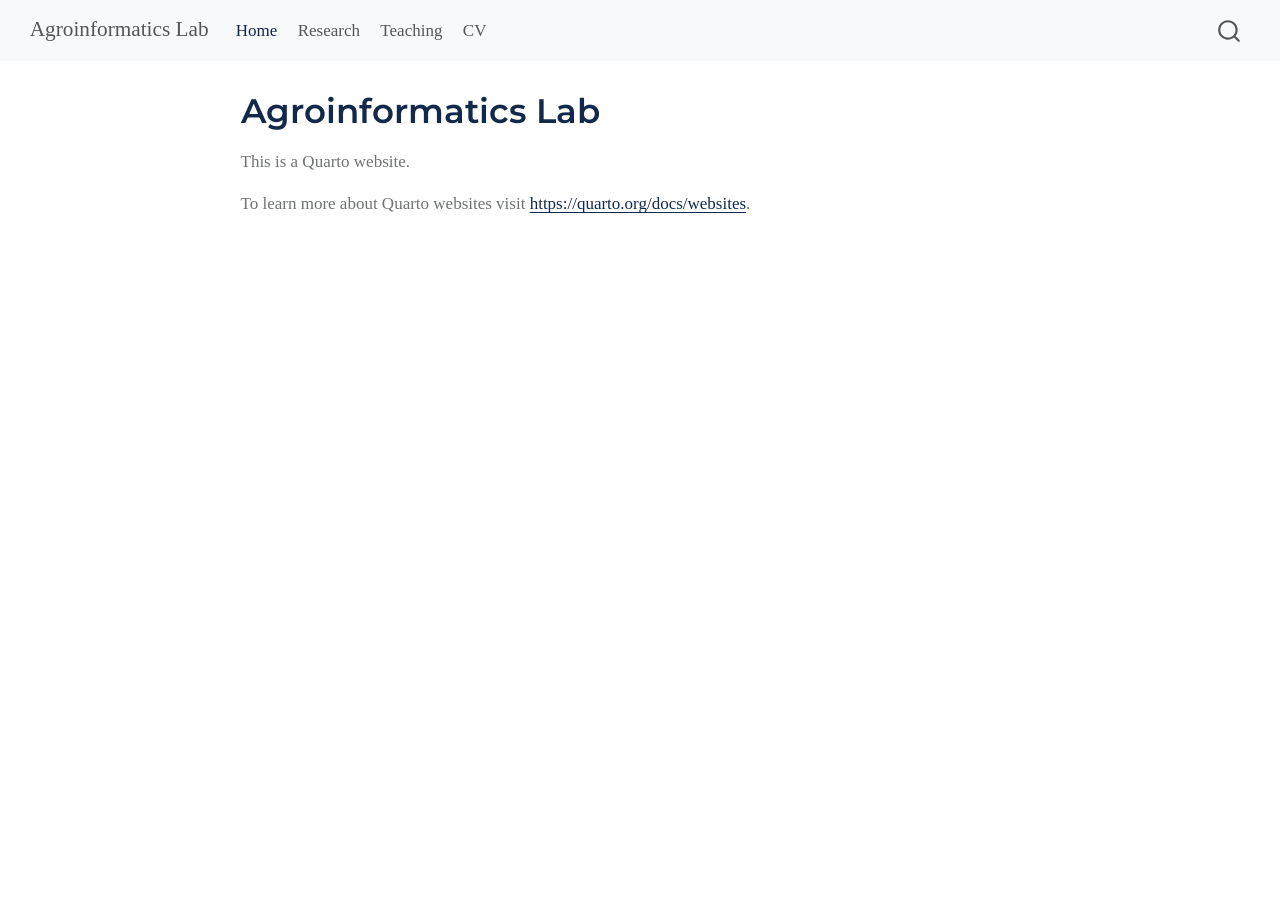
<file: docs/index.html>
<!DOCTYPE html>
<html xmlns="http://www.w3.org/1999/xhtml" lang="en" xml:lang="en"><head>

<meta charset="utf-8">
<meta name="generator" content="quarto-1.8.27">

<meta name="viewport" content="width=device-width, initial-scale=1.0, user-scalable=yes">


<title>Agroinformatics Lab</title>
<style>
code{white-space: pre-wrap;}
span.smallcaps{font-variant: small-caps;}
div.columns{display: flex; gap: min(4vw, 1.5em);}
div.column{flex: auto; overflow-x: auto;}
div.hanging-indent{margin-left: 1.5em; text-indent: -1.5em;}
ul.task-list{list-style: none;}
ul.task-list li input[type="checkbox"] {
  width: 0.8em;
  margin: 0 0.8em 0.2em -1em; /* quarto-specific, see https://github.com/quarto-dev/quarto-cli/issues/4556 */ 
  vertical-align: middle;
}
</style>


<script src="site_libs/quarto-nav/quarto-nav.js"></script>
<script src="site_libs/quarto-nav/headroom.min.js"></script>
<script src="site_libs/clipboard/clipboard.min.js"></script>
<script src="site_libs/quarto-search/autocomplete.umd.js"></script>
<script src="site_libs/quarto-search/fuse.min.js"></script>
<script src="site_libs/quarto-search/quarto-search.js"></script>
<meta name="quarto:offset" content="./">
<script src="site_libs/quarto-html/quarto.js" type="module"></script>
<script src="site_libs/quarto-html/tabsets/tabsets.js" type="module"></script>
<script src="site_libs/quarto-html/axe/axe-check.js" type="module"></script>
<script src="site_libs/quarto-html/popper.min.js"></script>
<script src="site_libs/quarto-html/tippy.umd.min.js"></script>
<script src="site_libs/quarto-html/anchor.min.js"></script>
<link href="site_libs/quarto-html/tippy.css" rel="stylesheet">
<link href="site_libs/quarto-html/quarto-syntax-highlighting-ed96de9b727972fe78a7b5d16c58bf87.css" rel="stylesheet" class="quarto-color-scheme" id="quarto-text-highlighting-styles">
<link href="site_libs/quarto-html/quarto-syntax-highlighting-dark-4d9afe2b8d18ee9fa5d0d57b5ed4214d.css" rel="stylesheet" class="quarto-color-scheme quarto-color-alternate" id="quarto-text-highlighting-styles">
<link href="site_libs/quarto-html/quarto-syntax-highlighting-ed96de9b727972fe78a7b5d16c58bf87.css" rel="stylesheet" class="quarto-color-scheme-extra" id="quarto-text-highlighting-styles">
<script src="site_libs/bootstrap/bootstrap.min.js"></script>
<link href="site_libs/bootstrap/bootstrap-icons.css" rel="stylesheet">
<link href="site_libs/bootstrap/bootstrap-45a949c8b38bfdd632635e60168e59ac.min.css" rel="stylesheet" append-hash="true" class="quarto-color-scheme" id="quarto-bootstrap" data-mode="light">
<link href="site_libs/bootstrap/bootstrap-dark-45a949c8b38bfdd632635e60168e59ac.min.css" rel="stylesheet" append-hash="true" class="quarto-color-scheme quarto-color-alternate" id="quarto-bootstrap" data-mode="light">
<link href="site_libs/bootstrap/bootstrap-45a949c8b38bfdd632635e60168e59ac.min.css" rel="stylesheet" append-hash="true" class="quarto-color-scheme-extra" id="quarto-bootstrap" data-mode="light">
<script id="quarto-search-options" type="application/json">{
  "location": "navbar",
  "copy-button": false,
  "collapse-after": 3,
  "panel-placement": "end",
  "type": "overlay",
  "limit": 50,
  "keyboard-shortcut": [
    "f",
    "/",
    "s"
  ],
  "show-item-context": false,
  "language": {
    "search-no-results-text": "No results",
    "search-matching-documents-text": "matching documents",
    "search-copy-link-title": "Copy link to search",
    "search-hide-matches-text": "Hide additional matches",
    "search-more-match-text": "more match in this document",
    "search-more-matches-text": "more matches in this document",
    "search-clear-button-title": "Clear",
    "search-text-placeholder": "",
    "search-detached-cancel-button-title": "Cancel",
    "search-submit-button-title": "Submit",
    "search-label": "Search"
  }
}</script>
<style>html{ scroll-behavior: smooth; }</style>


</head>

<body class="nav-fixed fullcontent quarto-light">

<div id="quarto-search-results"></div>
  <header id="quarto-header" class="headroom fixed-top">
    <nav class="navbar navbar-expand-lg " data-bs-theme="dark">
      <div class="navbar-container container-fluid">
      <div class="navbar-brand-container mx-auto">
    <a class="navbar-brand" href="./index.html">
    <span class="navbar-title">Agroinformatics Lab</span>
    </a>
  </div>
            <div id="quarto-search" class="" title="Search"></div>
          <button class="navbar-toggler" type="button" data-bs-toggle="collapse" data-bs-target="#navbarCollapse" aria-controls="navbarCollapse" role="menu" aria-expanded="false" aria-label="Toggle navigation" onclick="if (window.quartoToggleHeadroom) { window.quartoToggleHeadroom(); }">
  <span class="navbar-toggler-icon"></span>
</button>
          <div class="collapse navbar-collapse" id="navbarCollapse">
            <ul class="navbar-nav navbar-nav-scroll me-auto">
  <li class="nav-item">
    <a class="nav-link active" href="./index.html" aria-current="page"> 
<span class="menu-text">Home</span></a>
  </li>  
  <li class="nav-item">
    <a class="nav-link" href="./research/index.html"> 
<span class="menu-text">Research</span></a>
  </li>  
  <li class="nav-item">
    <a class="nav-link" href="./teaching/index.html"> 
<span class="menu-text">Teaching</span></a>
  </li>  
  <li class="nav-item">
    <a class="nav-link" href="./cv.qmd"> 
<span class="menu-text">CV</span></a>
  </li>  
</ul>
          </div> <!-- /navcollapse -->
            <div class="quarto-navbar-tools">
</div>
      </div> <!-- /container-fluid -->
    </nav>
</header>
<!-- content -->
<div id="quarto-content" class="quarto-container page-columns page-rows-contents page-layout-article page-navbar">
<!-- sidebar -->
<!-- margin-sidebar -->
    
<!-- main -->
<main class="content" id="quarto-document-content">

<header id="title-block-header" class="quarto-title-block default">
<div class="quarto-title">
<h1 class="title">Agroinformatics Lab</h1>
</div>



<div class="quarto-title-meta">

    
  
    
  </div>
  


</header>


<p>This is a Quarto website.</p>
<p>To learn more about Quarto websites visit <a href="https://quarto.org/docs/websites" class="uri">https://quarto.org/docs/websites</a>.</p>



</main> <!-- /main -->
<script id="quarto-html-after-body" type="application/javascript">
  window.document.addEventListener("DOMContentLoaded", function (event) {
    const icon = "";
    const anchorJS = new window.AnchorJS();
    anchorJS.options = {
      placement: 'right',
      icon: icon
    };
    anchorJS.add('.anchored');
    const isCodeAnnotation = (el) => {
      for (const clz of el.classList) {
        if (clz.startsWith('code-annotation-')) {                     
          return true;
        }
      }
      return false;
    }
    const onCopySuccess = function(e) {
      // button target
      const button = e.trigger;
      // don't keep focus
      button.blur();
      // flash "checked"
      button.classList.add('code-copy-button-checked');
      var currentTitle = button.getAttribute("title");
      button.setAttribute("title", "Copied!");
      let tooltip;
      if (window.bootstrap) {
        button.setAttribute("data-bs-toggle", "tooltip");
        button.setAttribute("data-bs-placement", "left");
        button.setAttribute("data-bs-title", "Copied!");
        tooltip = new bootstrap.Tooltip(button, 
          { trigger: "manual", 
            customClass: "code-copy-button-tooltip",
            offset: [0, -8]});
        tooltip.show();    
      }
      setTimeout(function() {
        if (tooltip) {
          tooltip.hide();
          button.removeAttribute("data-bs-title");
          button.removeAttribute("data-bs-toggle");
          button.removeAttribute("data-bs-placement");
        }
        button.setAttribute("title", currentTitle);
        button.classList.remove('code-copy-button-checked');
      }, 1000);
      // clear code selection
      e.clearSelection();
    }
    const getTextToCopy = function(trigger) {
      const outerScaffold = trigger.parentElement.cloneNode(true);
      const codeEl = outerScaffold.querySelector('code');
      for (const childEl of codeEl.children) {
        if (isCodeAnnotation(childEl)) {
          childEl.remove();
        }
      }
      return codeEl.innerText;
    }
    const clipboard = new window.ClipboardJS('.code-copy-button:not([data-in-quarto-modal])', {
      text: getTextToCopy
    });
    clipboard.on('success', onCopySuccess);
    if (window.document.getElementById('quarto-embedded-source-code-modal')) {
      const clipboardModal = new window.ClipboardJS('.code-copy-button[data-in-quarto-modal]', {
        text: getTextToCopy,
        container: window.document.getElementById('quarto-embedded-source-code-modal')
      });
      clipboardModal.on('success', onCopySuccess);
    }
      var localhostRegex = new RegExp(/^(?:http|https):\/\/localhost\:?[0-9]*\//);
      var mailtoRegex = new RegExp(/^mailto:/);
        var filterRegex = new RegExp("https:\/\/agroinformatics\.github\.io\/agroinformatics\/");
      var isInternal = (href) => {
          return filterRegex.test(href) || localhostRegex.test(href) || mailtoRegex.test(href);
      }
      // Inspect non-navigation links and adorn them if external
     var links = window.document.querySelectorAll('a[href]:not(.nav-link):not(.navbar-brand):not(.toc-action):not(.sidebar-link):not(.sidebar-item-toggle):not(.pagination-link):not(.no-external):not([aria-hidden]):not(.dropdown-item):not(.quarto-navigation-tool):not(.about-link)');
      for (var i=0; i<links.length; i++) {
        const link = links[i];
        if (!isInternal(link.href)) {
          // undo the damage that might have been done by quarto-nav.js in the case of
          // links that we want to consider external
          if (link.dataset.originalHref !== undefined) {
            link.href = link.dataset.originalHref;
          }
        }
      }
    function tippyHover(el, contentFn, onTriggerFn, onUntriggerFn) {
      const config = {
        allowHTML: true,
        maxWidth: 500,
        delay: 100,
        arrow: false,
        appendTo: function(el) {
            return el.parentElement;
        },
        interactive: true,
        interactiveBorder: 10,
        theme: 'quarto',
        placement: 'bottom-start',
      };
      if (contentFn) {
        config.content = contentFn;
      }
      if (onTriggerFn) {
        config.onTrigger = onTriggerFn;
      }
      if (onUntriggerFn) {
        config.onUntrigger = onUntriggerFn;
      }
      window.tippy(el, config); 
    }
    const noterefs = window.document.querySelectorAll('a[role="doc-noteref"]');
    for (var i=0; i<noterefs.length; i++) {
      const ref = noterefs[i];
      tippyHover(ref, function() {
        // use id or data attribute instead here
        let href = ref.getAttribute('data-footnote-href') || ref.getAttribute('href');
        try { href = new URL(href).hash; } catch {}
        const id = href.replace(/^#\/?/, "");
        const note = window.document.getElementById(id);
        if (note) {
          return note.innerHTML;
        } else {
          return "";
        }
      });
    }
    const xrefs = window.document.querySelectorAll('a.quarto-xref');
    const processXRef = (id, note) => {
      // Strip column container classes
      const stripColumnClz = (el) => {
        el.classList.remove("page-full", "page-columns");
        if (el.children) {
          for (const child of el.children) {
            stripColumnClz(child);
          }
        }
      }
      stripColumnClz(note)
      if (id === null || id.startsWith('sec-')) {
        // Special case sections, only their first couple elements
        const container = document.createElement("div");
        if (note.children && note.children.length > 2) {
          container.appendChild(note.children[0].cloneNode(true));
          for (let i = 1; i < note.children.length; i++) {
            const child = note.children[i];
            if (child.tagName === "P" && child.innerText === "") {
              continue;
            } else {
              container.appendChild(child.cloneNode(true));
              break;
            }
          }
          if (window.Quarto?.typesetMath) {
            window.Quarto.typesetMath(container);
          }
          return container.innerHTML
        } else {
          if (window.Quarto?.typesetMath) {
            window.Quarto.typesetMath(note);
          }
          return note.innerHTML;
        }
      } else {
        // Remove any anchor links if they are present
        const anchorLink = note.querySelector('a.anchorjs-link');
        if (anchorLink) {
          anchorLink.remove();
        }
        if (window.Quarto?.typesetMath) {
          window.Quarto.typesetMath(note);
        }
        if (note.classList.contains("callout")) {
          return note.outerHTML;
        } else {
          return note.innerHTML;
        }
      }
    }
    for (var i=0; i<xrefs.length; i++) {
      const xref = xrefs[i];
      tippyHover(xref, undefined, function(instance) {
        instance.disable();
        let url = xref.getAttribute('href');
        let hash = undefined; 
        if (url.startsWith('#')) {
          hash = url;
        } else {
          try { hash = new URL(url).hash; } catch {}
        }
        if (hash) {
          const id = hash.replace(/^#\/?/, "");
          const note = window.document.getElementById(id);
          if (note !== null) {
            try {
              const html = processXRef(id, note.cloneNode(true));
              instance.setContent(html);
            } finally {
              instance.enable();
              instance.show();
            }
          } else {
            // See if we can fetch this
            fetch(url.split('#')[0])
            .then(res => res.text())
            .then(html => {
              const parser = new DOMParser();
              const htmlDoc = parser.parseFromString(html, "text/html");
              const note = htmlDoc.getElementById(id);
              if (note !== null) {
                const html = processXRef(id, note);
                instance.setContent(html);
              } 
            }).finally(() => {
              instance.enable();
              instance.show();
            });
          }
        } else {
          // See if we can fetch a full url (with no hash to target)
          // This is a special case and we should probably do some content thinning / targeting
          fetch(url)
          .then(res => res.text())
          .then(html => {
            const parser = new DOMParser();
            const htmlDoc = parser.parseFromString(html, "text/html");
            const note = htmlDoc.querySelector('main.content');
            if (note !== null) {
              // This should only happen for chapter cross references
              // (since there is no id in the URL)
              // remove the first header
              if (note.children.length > 0 && note.children[0].tagName === "HEADER") {
                note.children[0].remove();
              }
              const html = processXRef(null, note);
              instance.setContent(html);
            } 
          }).finally(() => {
            instance.enable();
            instance.show();
          });
        }
      }, function(instance) {
      });
    }
        let selectedAnnoteEl;
        const selectorForAnnotation = ( cell, annotation) => {
          let cellAttr = 'data-code-cell="' + cell + '"';
          let lineAttr = 'data-code-annotation="' +  annotation + '"';
          const selector = 'span[' + cellAttr + '][' + lineAttr + ']';
          return selector;
        }
        const selectCodeLines = (annoteEl) => {
          const doc = window.document;
          const targetCell = annoteEl.getAttribute("data-target-cell");
          const targetAnnotation = annoteEl.getAttribute("data-target-annotation");
          const annoteSpan = window.document.querySelector(selectorForAnnotation(targetCell, targetAnnotation));
          const lines = annoteSpan.getAttribute("data-code-lines").split(",");
          const lineIds = lines.map((line) => {
            return targetCell + "-" + line;
          })
          let top = null;
          let height = null;
          let parent = null;
          if (lineIds.length > 0) {
              //compute the position of the single el (top and bottom and make a div)
              const el = window.document.getElementById(lineIds[0]);
              top = el.offsetTop;
              height = el.offsetHeight;
              parent = el.parentElement.parentElement;
            if (lineIds.length > 1) {
              const lastEl = window.document.getElementById(lineIds[lineIds.length - 1]);
              const bottom = lastEl.offsetTop + lastEl.offsetHeight;
              height = bottom - top;
            }
            if (top !== null && height !== null && parent !== null) {
              // cook up a div (if necessary) and position it 
              let div = window.document.getElementById("code-annotation-line-highlight");
              if (div === null) {
                div = window.document.createElement("div");
                div.setAttribute("id", "code-annotation-line-highlight");
                div.style.position = 'absolute';
                parent.appendChild(div);
              }
              div.style.top = top - 2 + "px";
              div.style.height = height + 4 + "px";
              div.style.left = 0;
              let gutterDiv = window.document.getElementById("code-annotation-line-highlight-gutter");
              if (gutterDiv === null) {
                gutterDiv = window.document.createElement("div");
                gutterDiv.setAttribute("id", "code-annotation-line-highlight-gutter");
                gutterDiv.style.position = 'absolute';
                const codeCell = window.document.getElementById(targetCell);
                const gutter = codeCell.querySelector('.code-annotation-gutter');
                gutter.appendChild(gutterDiv);
              }
              gutterDiv.style.top = top - 2 + "px";
              gutterDiv.style.height = height + 4 + "px";
            }
            selectedAnnoteEl = annoteEl;
          }
        };
        const unselectCodeLines = () => {
          const elementsIds = ["code-annotation-line-highlight", "code-annotation-line-highlight-gutter"];
          elementsIds.forEach((elId) => {
            const div = window.document.getElementById(elId);
            if (div) {
              div.remove();
            }
          });
          selectedAnnoteEl = undefined;
        };
          // Handle positioning of the toggle
      window.addEventListener(
        "resize",
        throttle(() => {
          elRect = undefined;
          if (selectedAnnoteEl) {
            selectCodeLines(selectedAnnoteEl);
          }
        }, 10)
      );
      function throttle(fn, ms) {
      let throttle = false;
      let timer;
        return (...args) => {
          if(!throttle) { // first call gets through
              fn.apply(this, args);
              throttle = true;
          } else { // all the others get throttled
              if(timer) clearTimeout(timer); // cancel #2
              timer = setTimeout(() => {
                fn.apply(this, args);
                timer = throttle = false;
              }, ms);
          }
        };
      }
        // Attach click handler to the DT
        const annoteDls = window.document.querySelectorAll('dt[data-target-cell]');
        for (const annoteDlNode of annoteDls) {
          annoteDlNode.addEventListener('click', (event) => {
            const clickedEl = event.target;
            if (clickedEl !== selectedAnnoteEl) {
              unselectCodeLines();
              const activeEl = window.document.querySelector('dt[data-target-cell].code-annotation-active');
              if (activeEl) {
                activeEl.classList.remove('code-annotation-active');
              }
              selectCodeLines(clickedEl);
              clickedEl.classList.add('code-annotation-active');
            } else {
              // Unselect the line
              unselectCodeLines();
              clickedEl.classList.remove('code-annotation-active');
            }
          });
        }
    const findCites = (el) => {
      const parentEl = el.parentElement;
      if (parentEl) {
        const cites = parentEl.dataset.cites;
        if (cites) {
          return {
            el,
            cites: cites.split(' ')
          };
        } else {
          return findCites(el.parentElement)
        }
      } else {
        return undefined;
      }
    };
    var bibliorefs = window.document.querySelectorAll('a[role="doc-biblioref"]');
    for (var i=0; i<bibliorefs.length; i++) {
      const ref = bibliorefs[i];
      const citeInfo = findCites(ref);
      if (citeInfo) {
        tippyHover(citeInfo.el, function() {
          var popup = window.document.createElement('div');
          citeInfo.cites.forEach(function(cite) {
            var citeDiv = window.document.createElement('div');
            citeDiv.classList.add('hanging-indent');
            citeDiv.classList.add('csl-entry');
            var biblioDiv = window.document.getElementById('ref-' + cite);
            if (biblioDiv) {
              citeDiv.innerHTML = biblioDiv.innerHTML;
            }
            popup.appendChild(citeDiv);
          });
          return popup.innerHTML;
        });
      }
    }
  });
  </script>
</div> <!-- /content -->




<script src="site_libs/quarto-html/zenscroll-min.js"></script>
</body></html>
</file>
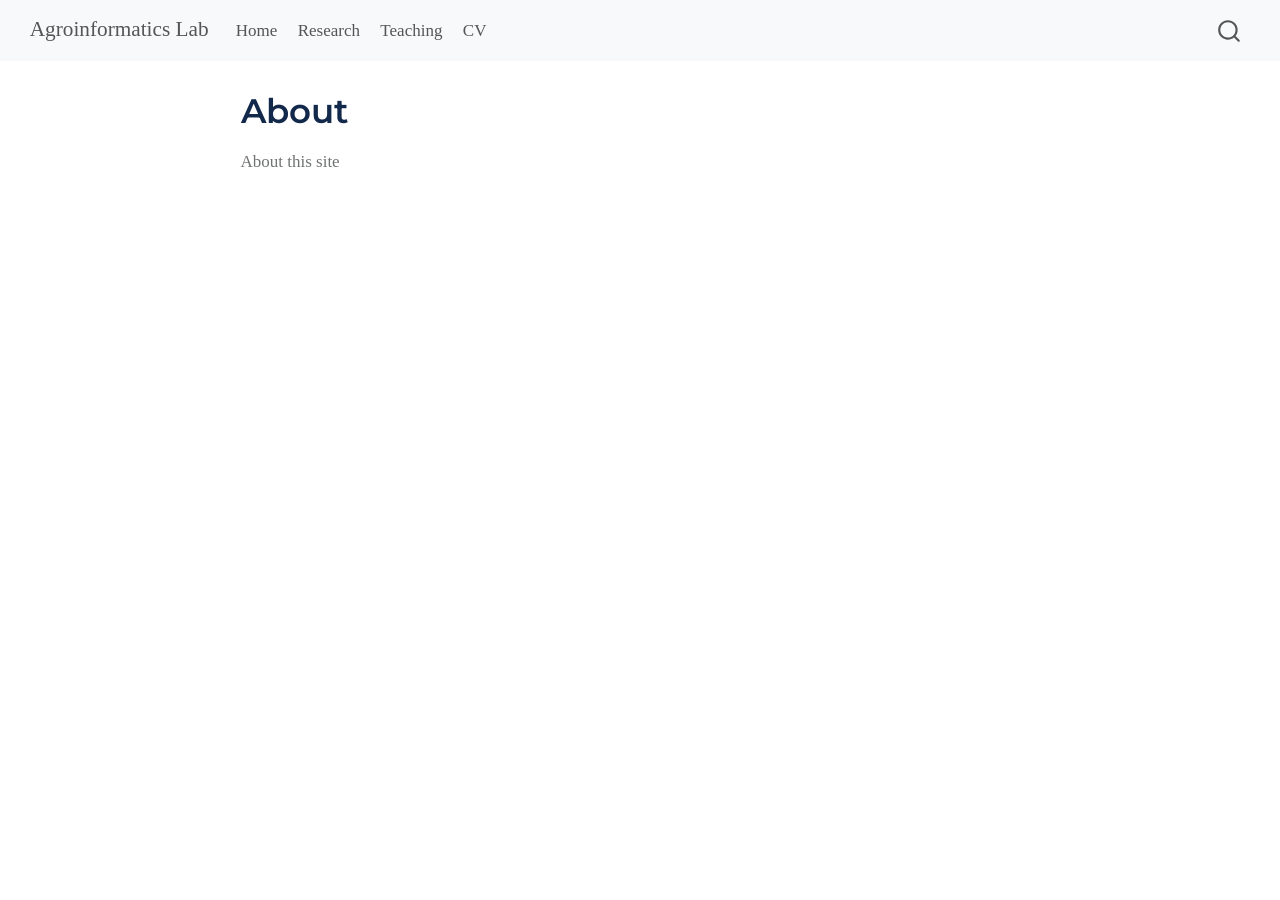
<file: docs/about.html>
<!DOCTYPE html>
<html xmlns="http://www.w3.org/1999/xhtml" lang="en" xml:lang="en"><head>

<meta charset="utf-8">
<meta name="generator" content="quarto-1.8.27">

<meta name="viewport" content="width=device-width, initial-scale=1.0, user-scalable=yes">


<title>About – Agroinformatics Lab</title>
<style>
code{white-space: pre-wrap;}
span.smallcaps{font-variant: small-caps;}
div.columns{display: flex; gap: min(4vw, 1.5em);}
div.column{flex: auto; overflow-x: auto;}
div.hanging-indent{margin-left: 1.5em; text-indent: -1.5em;}
ul.task-list{list-style: none;}
ul.task-list li input[type="checkbox"] {
  width: 0.8em;
  margin: 0 0.8em 0.2em -1em; /* quarto-specific, see https://github.com/quarto-dev/quarto-cli/issues/4556 */ 
  vertical-align: middle;
}
</style>


<script src="site_libs/quarto-nav/quarto-nav.js"></script>
<script src="site_libs/quarto-nav/headroom.min.js"></script>
<script src="site_libs/clipboard/clipboard.min.js"></script>
<script src="site_libs/quarto-search/autocomplete.umd.js"></script>
<script src="site_libs/quarto-search/fuse.min.js"></script>
<script src="site_libs/quarto-search/quarto-search.js"></script>
<meta name="quarto:offset" content="./">
<script src="site_libs/quarto-html/quarto.js" type="module"></script>
<script src="site_libs/quarto-html/tabsets/tabsets.js" type="module"></script>
<script src="site_libs/quarto-html/axe/axe-check.js" type="module"></script>
<script src="site_libs/quarto-html/popper.min.js"></script>
<script src="site_libs/quarto-html/tippy.umd.min.js"></script>
<script src="site_libs/quarto-html/anchor.min.js"></script>
<link href="site_libs/quarto-html/tippy.css" rel="stylesheet">
<link href="site_libs/quarto-html/quarto-syntax-highlighting-ed96de9b727972fe78a7b5d16c58bf87.css" rel="stylesheet" class="quarto-color-scheme" id="quarto-text-highlighting-styles">
<link href="site_libs/quarto-html/quarto-syntax-highlighting-dark-4d9afe2b8d18ee9fa5d0d57b5ed4214d.css" rel="stylesheet" class="quarto-color-scheme quarto-color-alternate" id="quarto-text-highlighting-styles">
<link href="site_libs/quarto-html/quarto-syntax-highlighting-ed96de9b727972fe78a7b5d16c58bf87.css" rel="stylesheet" class="quarto-color-scheme-extra" id="quarto-text-highlighting-styles">
<script src="site_libs/bootstrap/bootstrap.min.js"></script>
<link href="site_libs/bootstrap/bootstrap-icons.css" rel="stylesheet">
<link href="site_libs/bootstrap/bootstrap-45a949c8b38bfdd632635e60168e59ac.min.css" rel="stylesheet" append-hash="true" class="quarto-color-scheme" id="quarto-bootstrap" data-mode="light">
<link href="site_libs/bootstrap/bootstrap-dark-45a949c8b38bfdd632635e60168e59ac.min.css" rel="stylesheet" append-hash="true" class="quarto-color-scheme quarto-color-alternate" id="quarto-bootstrap" data-mode="light">
<link href="site_libs/bootstrap/bootstrap-45a949c8b38bfdd632635e60168e59ac.min.css" rel="stylesheet" append-hash="true" class="quarto-color-scheme-extra" id="quarto-bootstrap" data-mode="light">
<script id="quarto-search-options" type="application/json">{
  "location": "navbar",
  "copy-button": false,
  "collapse-after": 3,
  "panel-placement": "end",
  "type": "overlay",
  "limit": 50,
  "keyboard-shortcut": [
    "f",
    "/",
    "s"
  ],
  "show-item-context": false,
  "language": {
    "search-no-results-text": "No results",
    "search-matching-documents-text": "matching documents",
    "search-copy-link-title": "Copy link to search",
    "search-hide-matches-text": "Hide additional matches",
    "search-more-match-text": "more match in this document",
    "search-more-matches-text": "more matches in this document",
    "search-clear-button-title": "Clear",
    "search-text-placeholder": "",
    "search-detached-cancel-button-title": "Cancel",
    "search-submit-button-title": "Submit",
    "search-label": "Search"
  }
}</script>
<style>html{ scroll-behavior: smooth; }</style>


</head>

<body class="nav-fixed fullcontent quarto-light">

<div id="quarto-search-results"></div>
  <header id="quarto-header" class="headroom fixed-top">
    <nav class="navbar navbar-expand-lg " data-bs-theme="dark">
      <div class="navbar-container container-fluid">
      <div class="navbar-brand-container mx-auto">
    <a class="navbar-brand" href="./index.html">
    <span class="navbar-title">Agroinformatics Lab</span>
    </a>
  </div>
            <div id="quarto-search" class="" title="Search"></div>
          <button class="navbar-toggler" type="button" data-bs-toggle="collapse" data-bs-target="#navbarCollapse" aria-controls="navbarCollapse" role="menu" aria-expanded="false" aria-label="Toggle navigation" onclick="if (window.quartoToggleHeadroom) { window.quartoToggleHeadroom(); }">
  <span class="navbar-toggler-icon"></span>
</button>
          <div class="collapse navbar-collapse" id="navbarCollapse">
            <ul class="navbar-nav navbar-nav-scroll me-auto">
  <li class="nav-item">
    <a class="nav-link" href="./index.html"> 
<span class="menu-text">Home</span></a>
  </li>  
  <li class="nav-item">
    <a class="nav-link" href="./research/index.html"> 
<span class="menu-text">Research</span></a>
  </li>  
  <li class="nav-item">
    <a class="nav-link" href="./teaching/index.html"> 
<span class="menu-text">Teaching</span></a>
  </li>  
  <li class="nav-item">
    <a class="nav-link" href="./cv.qmd"> 
<span class="menu-text">CV</span></a>
  </li>  
</ul>
          </div> <!-- /navcollapse -->
            <div class="quarto-navbar-tools">
</div>
      </div> <!-- /container-fluid -->
    </nav>
</header>
<!-- content -->
<div id="quarto-content" class="quarto-container page-columns page-rows-contents page-layout-article page-navbar">
<!-- sidebar -->
<!-- margin-sidebar -->
    
<!-- main -->
<main class="content" id="quarto-document-content">

<header id="title-block-header" class="quarto-title-block default">
<div class="quarto-title">
<h1 class="title">About</h1>
</div>



<div class="quarto-title-meta">

    
  
    
  </div>
  


</header>


<p>About this site</p>



</main> <!-- /main -->
<script id="quarto-html-after-body" type="application/javascript">
  window.document.addEventListener("DOMContentLoaded", function (event) {
    const icon = "";
    const anchorJS = new window.AnchorJS();
    anchorJS.options = {
      placement: 'right',
      icon: icon
    };
    anchorJS.add('.anchored');
    const isCodeAnnotation = (el) => {
      for (const clz of el.classList) {
        if (clz.startsWith('code-annotation-')) {                     
          return true;
        }
      }
      return false;
    }
    const onCopySuccess = function(e) {
      // button target
      const button = e.trigger;
      // don't keep focus
      button.blur();
      // flash "checked"
      button.classList.add('code-copy-button-checked');
      var currentTitle = button.getAttribute("title");
      button.setAttribute("title", "Copied!");
      let tooltip;
      if (window.bootstrap) {
        button.setAttribute("data-bs-toggle", "tooltip");
        button.setAttribute("data-bs-placement", "left");
        button.setAttribute("data-bs-title", "Copied!");
        tooltip = new bootstrap.Tooltip(button, 
          { trigger: "manual", 
            customClass: "code-copy-button-tooltip",
            offset: [0, -8]});
        tooltip.show();    
      }
      setTimeout(function() {
        if (tooltip) {
          tooltip.hide();
          button.removeAttribute("data-bs-title");
          button.removeAttribute("data-bs-toggle");
          button.removeAttribute("data-bs-placement");
        }
        button.setAttribute("title", currentTitle);
        button.classList.remove('code-copy-button-checked');
      }, 1000);
      // clear code selection
      e.clearSelection();
    }
    const getTextToCopy = function(trigger) {
      const outerScaffold = trigger.parentElement.cloneNode(true);
      const codeEl = outerScaffold.querySelector('code');
      for (const childEl of codeEl.children) {
        if (isCodeAnnotation(childEl)) {
          childEl.remove();
        }
      }
      return codeEl.innerText;
    }
    const clipboard = new window.ClipboardJS('.code-copy-button:not([data-in-quarto-modal])', {
      text: getTextToCopy
    });
    clipboard.on('success', onCopySuccess);
    if (window.document.getElementById('quarto-embedded-source-code-modal')) {
      const clipboardModal = new window.ClipboardJS('.code-copy-button[data-in-quarto-modal]', {
        text: getTextToCopy,
        container: window.document.getElementById('quarto-embedded-source-code-modal')
      });
      clipboardModal.on('success', onCopySuccess);
    }
      var localhostRegex = new RegExp(/^(?:http|https):\/\/localhost\:?[0-9]*\//);
      var mailtoRegex = new RegExp(/^mailto:/);
        var filterRegex = new RegExp("https:\/\/agroinformatics\.github\.io\/agroinformatics\/");
      var isInternal = (href) => {
          return filterRegex.test(href) || localhostRegex.test(href) || mailtoRegex.test(href);
      }
      // Inspect non-navigation links and adorn them if external
     var links = window.document.querySelectorAll('a[href]:not(.nav-link):not(.navbar-brand):not(.toc-action):not(.sidebar-link):not(.sidebar-item-toggle):not(.pagination-link):not(.no-external):not([aria-hidden]):not(.dropdown-item):not(.quarto-navigation-tool):not(.about-link)');
      for (var i=0; i<links.length; i++) {
        const link = links[i];
        if (!isInternal(link.href)) {
          // undo the damage that might have been done by quarto-nav.js in the case of
          // links that we want to consider external
          if (link.dataset.originalHref !== undefined) {
            link.href = link.dataset.originalHref;
          }
        }
      }
    function tippyHover(el, contentFn, onTriggerFn, onUntriggerFn) {
      const config = {
        allowHTML: true,
        maxWidth: 500,
        delay: 100,
        arrow: false,
        appendTo: function(el) {
            return el.parentElement;
        },
        interactive: true,
        interactiveBorder: 10,
        theme: 'quarto',
        placement: 'bottom-start',
      };
      if (contentFn) {
        config.content = contentFn;
      }
      if (onTriggerFn) {
        config.onTrigger = onTriggerFn;
      }
      if (onUntriggerFn) {
        config.onUntrigger = onUntriggerFn;
      }
      window.tippy(el, config); 
    }
    const noterefs = window.document.querySelectorAll('a[role="doc-noteref"]');
    for (var i=0; i<noterefs.length; i++) {
      const ref = noterefs[i];
      tippyHover(ref, function() {
        // use id or data attribute instead here
        let href = ref.getAttribute('data-footnote-href') || ref.getAttribute('href');
        try { href = new URL(href).hash; } catch {}
        const id = href.replace(/^#\/?/, "");
        const note = window.document.getElementById(id);
        if (note) {
          return note.innerHTML;
        } else {
          return "";
        }
      });
    }
    const xrefs = window.document.querySelectorAll('a.quarto-xref');
    const processXRef = (id, note) => {
      // Strip column container classes
      const stripColumnClz = (el) => {
        el.classList.remove("page-full", "page-columns");
        if (el.children) {
          for (const child of el.children) {
            stripColumnClz(child);
          }
        }
      }
      stripColumnClz(note)
      if (id === null || id.startsWith('sec-')) {
        // Special case sections, only their first couple elements
        const container = document.createElement("div");
        if (note.children && note.children.length > 2) {
          container.appendChild(note.children[0].cloneNode(true));
          for (let i = 1; i < note.children.length; i++) {
            const child = note.children[i];
            if (child.tagName === "P" && child.innerText === "") {
              continue;
            } else {
              container.appendChild(child.cloneNode(true));
              break;
            }
          }
          if (window.Quarto?.typesetMath) {
            window.Quarto.typesetMath(container);
          }
          return container.innerHTML
        } else {
          if (window.Quarto?.typesetMath) {
            window.Quarto.typesetMath(note);
          }
          return note.innerHTML;
        }
      } else {
        // Remove any anchor links if they are present
        const anchorLink = note.querySelector('a.anchorjs-link');
        if (anchorLink) {
          anchorLink.remove();
        }
        if (window.Quarto?.typesetMath) {
          window.Quarto.typesetMath(note);
        }
        if (note.classList.contains("callout")) {
          return note.outerHTML;
        } else {
          return note.innerHTML;
        }
      }
    }
    for (var i=0; i<xrefs.length; i++) {
      const xref = xrefs[i];
      tippyHover(xref, undefined, function(instance) {
        instance.disable();
        let url = xref.getAttribute('href');
        let hash = undefined; 
        if (url.startsWith('#')) {
          hash = url;
        } else {
          try { hash = new URL(url).hash; } catch {}
        }
        if (hash) {
          const id = hash.replace(/^#\/?/, "");
          const note = window.document.getElementById(id);
          if (note !== null) {
            try {
              const html = processXRef(id, note.cloneNode(true));
              instance.setContent(html);
            } finally {
              instance.enable();
              instance.show();
            }
          } else {
            // See if we can fetch this
            fetch(url.split('#')[0])
            .then(res => res.text())
            .then(html => {
              const parser = new DOMParser();
              const htmlDoc = parser.parseFromString(html, "text/html");
              const note = htmlDoc.getElementById(id);
              if (note !== null) {
                const html = processXRef(id, note);
                instance.setContent(html);
              } 
            }).finally(() => {
              instance.enable();
              instance.show();
            });
          }
        } else {
          // See if we can fetch a full url (with no hash to target)
          // This is a special case and we should probably do some content thinning / targeting
          fetch(url)
          .then(res => res.text())
          .then(html => {
            const parser = new DOMParser();
            const htmlDoc = parser.parseFromString(html, "text/html");
            const note = htmlDoc.querySelector('main.content');
            if (note !== null) {
              // This should only happen for chapter cross references
              // (since there is no id in the URL)
              // remove the first header
              if (note.children.length > 0 && note.children[0].tagName === "HEADER") {
                note.children[0].remove();
              }
              const html = processXRef(null, note);
              instance.setContent(html);
            } 
          }).finally(() => {
            instance.enable();
            instance.show();
          });
        }
      }, function(instance) {
      });
    }
        let selectedAnnoteEl;
        const selectorForAnnotation = ( cell, annotation) => {
          let cellAttr = 'data-code-cell="' + cell + '"';
          let lineAttr = 'data-code-annotation="' +  annotation + '"';
          const selector = 'span[' + cellAttr + '][' + lineAttr + ']';
          return selector;
        }
        const selectCodeLines = (annoteEl) => {
          const doc = window.document;
          const targetCell = annoteEl.getAttribute("data-target-cell");
          const targetAnnotation = annoteEl.getAttribute("data-target-annotation");
          const annoteSpan = window.document.querySelector(selectorForAnnotation(targetCell, targetAnnotation));
          const lines = annoteSpan.getAttribute("data-code-lines").split(",");
          const lineIds = lines.map((line) => {
            return targetCell + "-" + line;
          })
          let top = null;
          let height = null;
          let parent = null;
          if (lineIds.length > 0) {
              //compute the position of the single el (top and bottom and make a div)
              const el = window.document.getElementById(lineIds[0]);
              top = el.offsetTop;
              height = el.offsetHeight;
              parent = el.parentElement.parentElement;
            if (lineIds.length > 1) {
              const lastEl = window.document.getElementById(lineIds[lineIds.length - 1]);
              const bottom = lastEl.offsetTop + lastEl.offsetHeight;
              height = bottom - top;
            }
            if (top !== null && height !== null && parent !== null) {
              // cook up a div (if necessary) and position it 
              let div = window.document.getElementById("code-annotation-line-highlight");
              if (div === null) {
                div = window.document.createElement("div");
                div.setAttribute("id", "code-annotation-line-highlight");
                div.style.position = 'absolute';
                parent.appendChild(div);
              }
              div.style.top = top - 2 + "px";
              div.style.height = height + 4 + "px";
              div.style.left = 0;
              let gutterDiv = window.document.getElementById("code-annotation-line-highlight-gutter");
              if (gutterDiv === null) {
                gutterDiv = window.document.createElement("div");
                gutterDiv.setAttribute("id", "code-annotation-line-highlight-gutter");
                gutterDiv.style.position = 'absolute';
                const codeCell = window.document.getElementById(targetCell);
                const gutter = codeCell.querySelector('.code-annotation-gutter');
                gutter.appendChild(gutterDiv);
              }
              gutterDiv.style.top = top - 2 + "px";
              gutterDiv.style.height = height + 4 + "px";
            }
            selectedAnnoteEl = annoteEl;
          }
        };
        const unselectCodeLines = () => {
          const elementsIds = ["code-annotation-line-highlight", "code-annotation-line-highlight-gutter"];
          elementsIds.forEach((elId) => {
            const div = window.document.getElementById(elId);
            if (div) {
              div.remove();
            }
          });
          selectedAnnoteEl = undefined;
        };
          // Handle positioning of the toggle
      window.addEventListener(
        "resize",
        throttle(() => {
          elRect = undefined;
          if (selectedAnnoteEl) {
            selectCodeLines(selectedAnnoteEl);
          }
        }, 10)
      );
      function throttle(fn, ms) {
      let throttle = false;
      let timer;
        return (...args) => {
          if(!throttle) { // first call gets through
              fn.apply(this, args);
              throttle = true;
          } else { // all the others get throttled
              if(timer) clearTimeout(timer); // cancel #2
              timer = setTimeout(() => {
                fn.apply(this, args);
                timer = throttle = false;
              }, ms);
          }
        };
      }
        // Attach click handler to the DT
        const annoteDls = window.document.querySelectorAll('dt[data-target-cell]');
        for (const annoteDlNode of annoteDls) {
          annoteDlNode.addEventListener('click', (event) => {
            const clickedEl = event.target;
            if (clickedEl !== selectedAnnoteEl) {
              unselectCodeLines();
              const activeEl = window.document.querySelector('dt[data-target-cell].code-annotation-active');
              if (activeEl) {
                activeEl.classList.remove('code-annotation-active');
              }
              selectCodeLines(clickedEl);
              clickedEl.classList.add('code-annotation-active');
            } else {
              // Unselect the line
              unselectCodeLines();
              clickedEl.classList.remove('code-annotation-active');
            }
          });
        }
    const findCites = (el) => {
      const parentEl = el.parentElement;
      if (parentEl) {
        const cites = parentEl.dataset.cites;
        if (cites) {
          return {
            el,
            cites: cites.split(' ')
          };
        } else {
          return findCites(el.parentElement)
        }
      } else {
        return undefined;
      }
    };
    var bibliorefs = window.document.querySelectorAll('a[role="doc-biblioref"]');
    for (var i=0; i<bibliorefs.length; i++) {
      const ref = bibliorefs[i];
      const citeInfo = findCites(ref);
      if (citeInfo) {
        tippyHover(citeInfo.el, function() {
          var popup = window.document.createElement('div');
          citeInfo.cites.forEach(function(cite) {
            var citeDiv = window.document.createElement('div');
            citeDiv.classList.add('hanging-indent');
            citeDiv.classList.add('csl-entry');
            var biblioDiv = window.document.getElementById('ref-' + cite);
            if (biblioDiv) {
              citeDiv.innerHTML = biblioDiv.innerHTML;
            }
            popup.appendChild(citeDiv);
          });
          return popup.innerHTML;
        });
      }
    }
  });
  </script>
</div> <!-- /content -->




<script src="site_libs/quarto-html/zenscroll-min.js"></script>
</body></html>
</file>
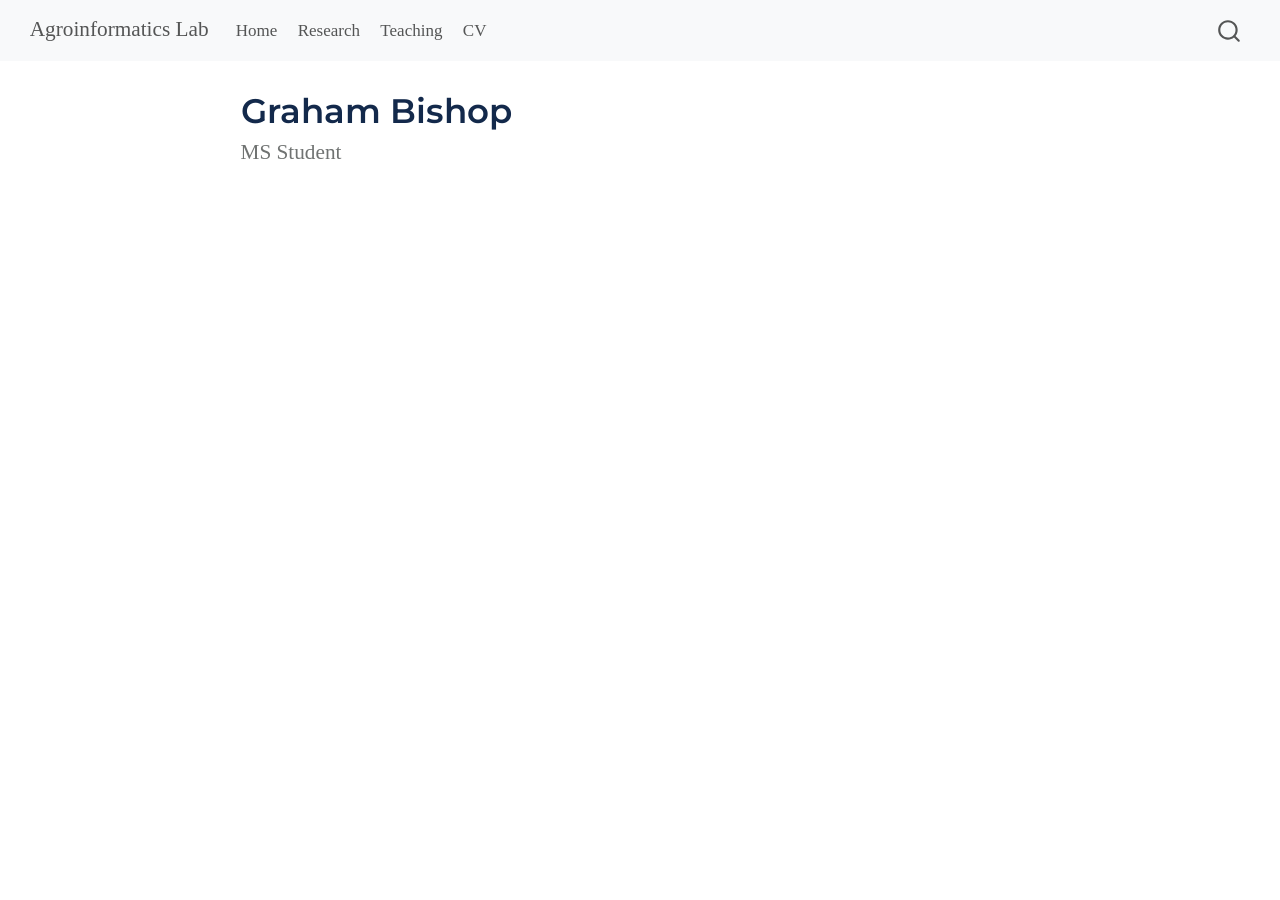
<file: docs/team/profiles/bishop.html>
<!DOCTYPE html>
<html xmlns="http://www.w3.org/1999/xhtml" lang="en" xml:lang="en"><head>

<meta charset="utf-8">
<meta name="generator" content="quarto-1.8.27">

<meta name="viewport" content="width=device-width, initial-scale=1.0, user-scalable=yes">


<title>Graham Bishop – Agroinformatics Lab</title>
<style>
code{white-space: pre-wrap;}
span.smallcaps{font-variant: small-caps;}
div.columns{display: flex; gap: min(4vw, 1.5em);}
div.column{flex: auto; overflow-x: auto;}
div.hanging-indent{margin-left: 1.5em; text-indent: -1.5em;}
ul.task-list{list-style: none;}
ul.task-list li input[type="checkbox"] {
  width: 0.8em;
  margin: 0 0.8em 0.2em -1em; /* quarto-specific, see https://github.com/quarto-dev/quarto-cli/issues/4556 */ 
  vertical-align: middle;
}
</style>


<script src="../../site_libs/quarto-nav/quarto-nav.js"></script>
<script src="../../site_libs/quarto-nav/headroom.min.js"></script>
<script src="../../site_libs/clipboard/clipboard.min.js"></script>
<script src="../../site_libs/quarto-search/autocomplete.umd.js"></script>
<script src="../../site_libs/quarto-search/fuse.min.js"></script>
<script src="../../site_libs/quarto-search/quarto-search.js"></script>
<meta name="quarto:offset" content="../../">
<script src="../../site_libs/quarto-html/quarto.js" type="module"></script>
<script src="../../site_libs/quarto-html/tabsets/tabsets.js" type="module"></script>
<script src="../../site_libs/quarto-html/axe/axe-check.js" type="module"></script>
<script src="../../site_libs/quarto-html/popper.min.js"></script>
<script src="../../site_libs/quarto-html/tippy.umd.min.js"></script>
<script src="../../site_libs/quarto-html/anchor.min.js"></script>
<link href="../../site_libs/quarto-html/tippy.css" rel="stylesheet">
<link href="../../site_libs/quarto-html/quarto-syntax-highlighting-ed96de9b727972fe78a7b5d16c58bf87.css" rel="stylesheet" class="quarto-color-scheme" id="quarto-text-highlighting-styles">
<link href="../../site_libs/quarto-html/quarto-syntax-highlighting-dark-4d9afe2b8d18ee9fa5d0d57b5ed4214d.css" rel="stylesheet" class="quarto-color-scheme quarto-color-alternate" id="quarto-text-highlighting-styles">
<link href="../../site_libs/quarto-html/quarto-syntax-highlighting-ed96de9b727972fe78a7b5d16c58bf87.css" rel="stylesheet" class="quarto-color-scheme-extra" id="quarto-text-highlighting-styles">
<script src="../../site_libs/bootstrap/bootstrap.min.js"></script>
<link href="../../site_libs/bootstrap/bootstrap-icons.css" rel="stylesheet">
<link href="../../site_libs/bootstrap/bootstrap-45a949c8b38bfdd632635e60168e59ac.min.css" rel="stylesheet" append-hash="true" class="quarto-color-scheme" id="quarto-bootstrap" data-mode="light">
<link href="../../site_libs/bootstrap/bootstrap-dark-45a949c8b38bfdd632635e60168e59ac.min.css" rel="stylesheet" append-hash="true" class="quarto-color-scheme quarto-color-alternate" id="quarto-bootstrap" data-mode="light">
<link href="../../site_libs/bootstrap/bootstrap-45a949c8b38bfdd632635e60168e59ac.min.css" rel="stylesheet" append-hash="true" class="quarto-color-scheme-extra" id="quarto-bootstrap" data-mode="light">
<script id="quarto-search-options" type="application/json">{
  "location": "navbar",
  "copy-button": false,
  "collapse-after": 3,
  "panel-placement": "end",
  "type": "overlay",
  "limit": 50,
  "keyboard-shortcut": [
    "f",
    "/",
    "s"
  ],
  "show-item-context": false,
  "language": {
    "search-no-results-text": "No results",
    "search-matching-documents-text": "matching documents",
    "search-copy-link-title": "Copy link to search",
    "search-hide-matches-text": "Hide additional matches",
    "search-more-match-text": "more match in this document",
    "search-more-matches-text": "more matches in this document",
    "search-clear-button-title": "Clear",
    "search-text-placeholder": "",
    "search-detached-cancel-button-title": "Cancel",
    "search-submit-button-title": "Submit",
    "search-label": "Search"
  }
}</script>
<style>html{ scroll-behavior: smooth; }</style>


</head>

<body class="nav-fixed fullcontent quarto-light">

<div id="quarto-search-results"></div>
  <header id="quarto-header" class="headroom fixed-top">
    <nav class="navbar navbar-expand-lg " data-bs-theme="dark">
      <div class="navbar-container container-fluid">
      <div class="navbar-brand-container mx-auto">
    <a class="navbar-brand" href="../../index.html">
    <span class="navbar-title">Agroinformatics Lab</span>
    </a>
  </div>
            <div id="quarto-search" class="" title="Search"></div>
          <button class="navbar-toggler" type="button" data-bs-toggle="collapse" data-bs-target="#navbarCollapse" aria-controls="navbarCollapse" role="menu" aria-expanded="false" aria-label="Toggle navigation" onclick="if (window.quartoToggleHeadroom) { window.quartoToggleHeadroom(); }">
  <span class="navbar-toggler-icon"></span>
</button>
          <div class="collapse navbar-collapse" id="navbarCollapse">
            <ul class="navbar-nav navbar-nav-scroll me-auto">
  <li class="nav-item">
    <a class="nav-link" href="../../index.html"> 
<span class="menu-text">Home</span></a>
  </li>  
  <li class="nav-item">
    <a class="nav-link" href="../../research/index.html"> 
<span class="menu-text">Research</span></a>
  </li>  
  <li class="nav-item">
    <a class="nav-link" href="../../teaching/index.html"> 
<span class="menu-text">Teaching</span></a>
  </li>  
  <li class="nav-item">
    <a class="nav-link" href="../../cv.qmd"> 
<span class="menu-text">CV</span></a>
  </li>  
</ul>
          </div> <!-- /navcollapse -->
            <div class="quarto-navbar-tools">
</div>
      </div> <!-- /container-fluid -->
    </nav>
</header>
<!-- content -->
<div id="quarto-content" class="quarto-container page-columns page-rows-contents page-layout-article page-navbar">
<!-- sidebar -->
<!-- margin-sidebar -->
    
<!-- main -->
<main class="content" id="quarto-document-content">

<header id="title-block-header" class="quarto-title-block default">
<div class="quarto-title">
<h1 class="title">Graham Bishop</h1>
<p class="subtitle lead">MS Student</p>
</div>



<div class="quarto-title-meta">

    
  
    
  </div>
  


</header>





</main> <!-- /main -->
<script id="quarto-html-after-body" type="application/javascript">
  window.document.addEventListener("DOMContentLoaded", function (event) {
    const icon = "";
    const anchorJS = new window.AnchorJS();
    anchorJS.options = {
      placement: 'right',
      icon: icon
    };
    anchorJS.add('.anchored');
    const isCodeAnnotation = (el) => {
      for (const clz of el.classList) {
        if (clz.startsWith('code-annotation-')) {                     
          return true;
        }
      }
      return false;
    }
    const onCopySuccess = function(e) {
      // button target
      const button = e.trigger;
      // don't keep focus
      button.blur();
      // flash "checked"
      button.classList.add('code-copy-button-checked');
      var currentTitle = button.getAttribute("title");
      button.setAttribute("title", "Copied!");
      let tooltip;
      if (window.bootstrap) {
        button.setAttribute("data-bs-toggle", "tooltip");
        button.setAttribute("data-bs-placement", "left");
        button.setAttribute("data-bs-title", "Copied!");
        tooltip = new bootstrap.Tooltip(button, 
          { trigger: "manual", 
            customClass: "code-copy-button-tooltip",
            offset: [0, -8]});
        tooltip.show();    
      }
      setTimeout(function() {
        if (tooltip) {
          tooltip.hide();
          button.removeAttribute("data-bs-title");
          button.removeAttribute("data-bs-toggle");
          button.removeAttribute("data-bs-placement");
        }
        button.setAttribute("title", currentTitle);
        button.classList.remove('code-copy-button-checked');
      }, 1000);
      // clear code selection
      e.clearSelection();
    }
    const getTextToCopy = function(trigger) {
      const outerScaffold = trigger.parentElement.cloneNode(true);
      const codeEl = outerScaffold.querySelector('code');
      for (const childEl of codeEl.children) {
        if (isCodeAnnotation(childEl)) {
          childEl.remove();
        }
      }
      return codeEl.innerText;
    }
    const clipboard = new window.ClipboardJS('.code-copy-button:not([data-in-quarto-modal])', {
      text: getTextToCopy
    });
    clipboard.on('success', onCopySuccess);
    if (window.document.getElementById('quarto-embedded-source-code-modal')) {
      const clipboardModal = new window.ClipboardJS('.code-copy-button[data-in-quarto-modal]', {
        text: getTextToCopy,
        container: window.document.getElementById('quarto-embedded-source-code-modal')
      });
      clipboardModal.on('success', onCopySuccess);
    }
      var localhostRegex = new RegExp(/^(?:http|https):\/\/localhost\:?[0-9]*\//);
      var mailtoRegex = new RegExp(/^mailto:/);
        var filterRegex = new RegExp("https:\/\/agroinformatics\.github\.io\/agroinformatics\/");
      var isInternal = (href) => {
          return filterRegex.test(href) || localhostRegex.test(href) || mailtoRegex.test(href);
      }
      // Inspect non-navigation links and adorn them if external
     var links = window.document.querySelectorAll('a[href]:not(.nav-link):not(.navbar-brand):not(.toc-action):not(.sidebar-link):not(.sidebar-item-toggle):not(.pagination-link):not(.no-external):not([aria-hidden]):not(.dropdown-item):not(.quarto-navigation-tool):not(.about-link)');
      for (var i=0; i<links.length; i++) {
        const link = links[i];
        if (!isInternal(link.href)) {
          // undo the damage that might have been done by quarto-nav.js in the case of
          // links that we want to consider external
          if (link.dataset.originalHref !== undefined) {
            link.href = link.dataset.originalHref;
          }
        }
      }
    function tippyHover(el, contentFn, onTriggerFn, onUntriggerFn) {
      const config = {
        allowHTML: true,
        maxWidth: 500,
        delay: 100,
        arrow: false,
        appendTo: function(el) {
            return el.parentElement;
        },
        interactive: true,
        interactiveBorder: 10,
        theme: 'quarto',
        placement: 'bottom-start',
      };
      if (contentFn) {
        config.content = contentFn;
      }
      if (onTriggerFn) {
        config.onTrigger = onTriggerFn;
      }
      if (onUntriggerFn) {
        config.onUntrigger = onUntriggerFn;
      }
      window.tippy(el, config); 
    }
    const noterefs = window.document.querySelectorAll('a[role="doc-noteref"]');
    for (var i=0; i<noterefs.length; i++) {
      const ref = noterefs[i];
      tippyHover(ref, function() {
        // use id or data attribute instead here
        let href = ref.getAttribute('data-footnote-href') || ref.getAttribute('href');
        try { href = new URL(href).hash; } catch {}
        const id = href.replace(/^#\/?/, "");
        const note = window.document.getElementById(id);
        if (note) {
          return note.innerHTML;
        } else {
          return "";
        }
      });
    }
    const xrefs = window.document.querySelectorAll('a.quarto-xref');
    const processXRef = (id, note) => {
      // Strip column container classes
      const stripColumnClz = (el) => {
        el.classList.remove("page-full", "page-columns");
        if (el.children) {
          for (const child of el.children) {
            stripColumnClz(child);
          }
        }
      }
      stripColumnClz(note)
      if (id === null || id.startsWith('sec-')) {
        // Special case sections, only their first couple elements
        const container = document.createElement("div");
        if (note.children && note.children.length > 2) {
          container.appendChild(note.children[0].cloneNode(true));
          for (let i = 1; i < note.children.length; i++) {
            const child = note.children[i];
            if (child.tagName === "P" && child.innerText === "") {
              continue;
            } else {
              container.appendChild(child.cloneNode(true));
              break;
            }
          }
          if (window.Quarto?.typesetMath) {
            window.Quarto.typesetMath(container);
          }
          return container.innerHTML
        } else {
          if (window.Quarto?.typesetMath) {
            window.Quarto.typesetMath(note);
          }
          return note.innerHTML;
        }
      } else {
        // Remove any anchor links if they are present
        const anchorLink = note.querySelector('a.anchorjs-link');
        if (anchorLink) {
          anchorLink.remove();
        }
        if (window.Quarto?.typesetMath) {
          window.Quarto.typesetMath(note);
        }
        if (note.classList.contains("callout")) {
          return note.outerHTML;
        } else {
          return note.innerHTML;
        }
      }
    }
    for (var i=0; i<xrefs.length; i++) {
      const xref = xrefs[i];
      tippyHover(xref, undefined, function(instance) {
        instance.disable();
        let url = xref.getAttribute('href');
        let hash = undefined; 
        if (url.startsWith('#')) {
          hash = url;
        } else {
          try { hash = new URL(url).hash; } catch {}
        }
        if (hash) {
          const id = hash.replace(/^#\/?/, "");
          const note = window.document.getElementById(id);
          if (note !== null) {
            try {
              const html = processXRef(id, note.cloneNode(true));
              instance.setContent(html);
            } finally {
              instance.enable();
              instance.show();
            }
          } else {
            // See if we can fetch this
            fetch(url.split('#')[0])
            .then(res => res.text())
            .then(html => {
              const parser = new DOMParser();
              const htmlDoc = parser.parseFromString(html, "text/html");
              const note = htmlDoc.getElementById(id);
              if (note !== null) {
                const html = processXRef(id, note);
                instance.setContent(html);
              } 
            }).finally(() => {
              instance.enable();
              instance.show();
            });
          }
        } else {
          // See if we can fetch a full url (with no hash to target)
          // This is a special case and we should probably do some content thinning / targeting
          fetch(url)
          .then(res => res.text())
          .then(html => {
            const parser = new DOMParser();
            const htmlDoc = parser.parseFromString(html, "text/html");
            const note = htmlDoc.querySelector('main.content');
            if (note !== null) {
              // This should only happen for chapter cross references
              // (since there is no id in the URL)
              // remove the first header
              if (note.children.length > 0 && note.children[0].tagName === "HEADER") {
                note.children[0].remove();
              }
              const html = processXRef(null, note);
              instance.setContent(html);
            } 
          }).finally(() => {
            instance.enable();
            instance.show();
          });
        }
      }, function(instance) {
      });
    }
        let selectedAnnoteEl;
        const selectorForAnnotation = ( cell, annotation) => {
          let cellAttr = 'data-code-cell="' + cell + '"';
          let lineAttr = 'data-code-annotation="' +  annotation + '"';
          const selector = 'span[' + cellAttr + '][' + lineAttr + ']';
          return selector;
        }
        const selectCodeLines = (annoteEl) => {
          const doc = window.document;
          const targetCell = annoteEl.getAttribute("data-target-cell");
          const targetAnnotation = annoteEl.getAttribute("data-target-annotation");
          const annoteSpan = window.document.querySelector(selectorForAnnotation(targetCell, targetAnnotation));
          const lines = annoteSpan.getAttribute("data-code-lines").split(",");
          const lineIds = lines.map((line) => {
            return targetCell + "-" + line;
          })
          let top = null;
          let height = null;
          let parent = null;
          if (lineIds.length > 0) {
              //compute the position of the single el (top and bottom and make a div)
              const el = window.document.getElementById(lineIds[0]);
              top = el.offsetTop;
              height = el.offsetHeight;
              parent = el.parentElement.parentElement;
            if (lineIds.length > 1) {
              const lastEl = window.document.getElementById(lineIds[lineIds.length - 1]);
              const bottom = lastEl.offsetTop + lastEl.offsetHeight;
              height = bottom - top;
            }
            if (top !== null && height !== null && parent !== null) {
              // cook up a div (if necessary) and position it 
              let div = window.document.getElementById("code-annotation-line-highlight");
              if (div === null) {
                div = window.document.createElement("div");
                div.setAttribute("id", "code-annotation-line-highlight");
                div.style.position = 'absolute';
                parent.appendChild(div);
              }
              div.style.top = top - 2 + "px";
              div.style.height = height + 4 + "px";
              div.style.left = 0;
              let gutterDiv = window.document.getElementById("code-annotation-line-highlight-gutter");
              if (gutterDiv === null) {
                gutterDiv = window.document.createElement("div");
                gutterDiv.setAttribute("id", "code-annotation-line-highlight-gutter");
                gutterDiv.style.position = 'absolute';
                const codeCell = window.document.getElementById(targetCell);
                const gutter = codeCell.querySelector('.code-annotation-gutter');
                gutter.appendChild(gutterDiv);
              }
              gutterDiv.style.top = top - 2 + "px";
              gutterDiv.style.height = height + 4 + "px";
            }
            selectedAnnoteEl = annoteEl;
          }
        };
        const unselectCodeLines = () => {
          const elementsIds = ["code-annotation-line-highlight", "code-annotation-line-highlight-gutter"];
          elementsIds.forEach((elId) => {
            const div = window.document.getElementById(elId);
            if (div) {
              div.remove();
            }
          });
          selectedAnnoteEl = undefined;
        };
          // Handle positioning of the toggle
      window.addEventListener(
        "resize",
        throttle(() => {
          elRect = undefined;
          if (selectedAnnoteEl) {
            selectCodeLines(selectedAnnoteEl);
          }
        }, 10)
      );
      function throttle(fn, ms) {
      let throttle = false;
      let timer;
        return (...args) => {
          if(!throttle) { // first call gets through
              fn.apply(this, args);
              throttle = true;
          } else { // all the others get throttled
              if(timer) clearTimeout(timer); // cancel #2
              timer = setTimeout(() => {
                fn.apply(this, args);
                timer = throttle = false;
              }, ms);
          }
        };
      }
        // Attach click handler to the DT
        const annoteDls = window.document.querySelectorAll('dt[data-target-cell]');
        for (const annoteDlNode of annoteDls) {
          annoteDlNode.addEventListener('click', (event) => {
            const clickedEl = event.target;
            if (clickedEl !== selectedAnnoteEl) {
              unselectCodeLines();
              const activeEl = window.document.querySelector('dt[data-target-cell].code-annotation-active');
              if (activeEl) {
                activeEl.classList.remove('code-annotation-active');
              }
              selectCodeLines(clickedEl);
              clickedEl.classList.add('code-annotation-active');
            } else {
              // Unselect the line
              unselectCodeLines();
              clickedEl.classList.remove('code-annotation-active');
            }
          });
        }
    const findCites = (el) => {
      const parentEl = el.parentElement;
      if (parentEl) {
        const cites = parentEl.dataset.cites;
        if (cites) {
          return {
            el,
            cites: cites.split(' ')
          };
        } else {
          return findCites(el.parentElement)
        }
      } else {
        return undefined;
      }
    };
    var bibliorefs = window.document.querySelectorAll('a[role="doc-biblioref"]');
    for (var i=0; i<bibliorefs.length; i++) {
      const ref = bibliorefs[i];
      const citeInfo = findCites(ref);
      if (citeInfo) {
        tippyHover(citeInfo.el, function() {
          var popup = window.document.createElement('div');
          citeInfo.cites.forEach(function(cite) {
            var citeDiv = window.document.createElement('div');
            citeDiv.classList.add('hanging-indent');
            citeDiv.classList.add('csl-entry');
            var biblioDiv = window.document.getElementById('ref-' + cite);
            if (biblioDiv) {
              citeDiv.innerHTML = biblioDiv.innerHTML;
            }
            popup.appendChild(citeDiv);
          });
          return popup.innerHTML;
        });
      }
    }
  });
  </script>
</div> <!-- /content -->




<script src="../../site_libs/quarto-html/zenscroll-min.js"></script>
</body></html>
</file>
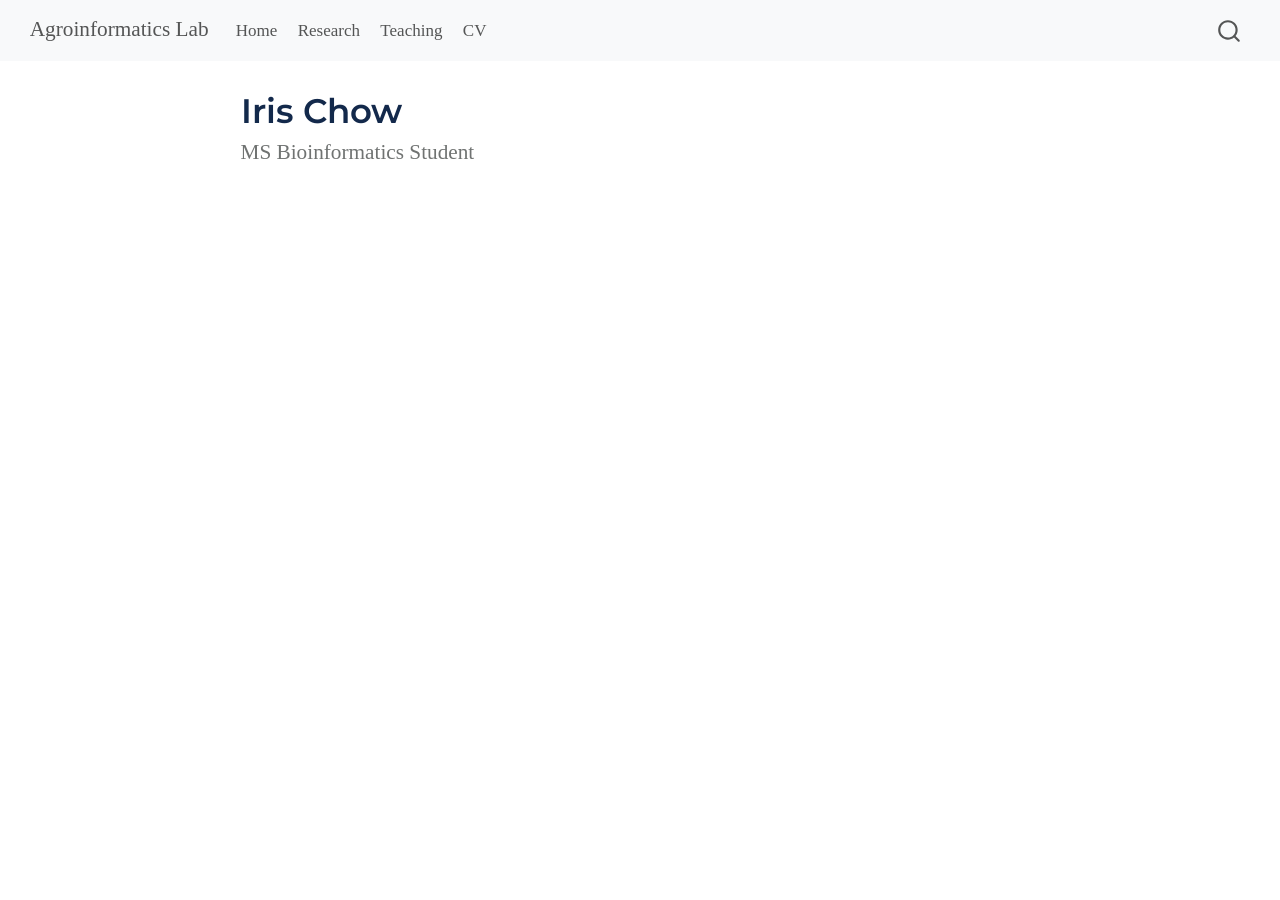
<file: docs/team/profiles/chow.html>
<!DOCTYPE html>
<html xmlns="http://www.w3.org/1999/xhtml" lang="en" xml:lang="en"><head>

<meta charset="utf-8">
<meta name="generator" content="quarto-1.8.27">

<meta name="viewport" content="width=device-width, initial-scale=1.0, user-scalable=yes">


<title>Iris Chow – Agroinformatics Lab</title>
<style>
code{white-space: pre-wrap;}
span.smallcaps{font-variant: small-caps;}
div.columns{display: flex; gap: min(4vw, 1.5em);}
div.column{flex: auto; overflow-x: auto;}
div.hanging-indent{margin-left: 1.5em; text-indent: -1.5em;}
ul.task-list{list-style: none;}
ul.task-list li input[type="checkbox"] {
  width: 0.8em;
  margin: 0 0.8em 0.2em -1em; /* quarto-specific, see https://github.com/quarto-dev/quarto-cli/issues/4556 */ 
  vertical-align: middle;
}
</style>


<script src="../../site_libs/quarto-nav/quarto-nav.js"></script>
<script src="../../site_libs/quarto-nav/headroom.min.js"></script>
<script src="../../site_libs/clipboard/clipboard.min.js"></script>
<script src="../../site_libs/quarto-search/autocomplete.umd.js"></script>
<script src="../../site_libs/quarto-search/fuse.min.js"></script>
<script src="../../site_libs/quarto-search/quarto-search.js"></script>
<meta name="quarto:offset" content="../../">
<script src="../../site_libs/quarto-html/quarto.js" type="module"></script>
<script src="../../site_libs/quarto-html/tabsets/tabsets.js" type="module"></script>
<script src="../../site_libs/quarto-html/axe/axe-check.js" type="module"></script>
<script src="../../site_libs/quarto-html/popper.min.js"></script>
<script src="../../site_libs/quarto-html/tippy.umd.min.js"></script>
<script src="../../site_libs/quarto-html/anchor.min.js"></script>
<link href="../../site_libs/quarto-html/tippy.css" rel="stylesheet">
<link href="../../site_libs/quarto-html/quarto-syntax-highlighting-ed96de9b727972fe78a7b5d16c58bf87.css" rel="stylesheet" class="quarto-color-scheme" id="quarto-text-highlighting-styles">
<link href="../../site_libs/quarto-html/quarto-syntax-highlighting-dark-4d9afe2b8d18ee9fa5d0d57b5ed4214d.css" rel="stylesheet" class="quarto-color-scheme quarto-color-alternate" id="quarto-text-highlighting-styles">
<link href="../../site_libs/quarto-html/quarto-syntax-highlighting-ed96de9b727972fe78a7b5d16c58bf87.css" rel="stylesheet" class="quarto-color-scheme-extra" id="quarto-text-highlighting-styles">
<script src="../../site_libs/bootstrap/bootstrap.min.js"></script>
<link href="../../site_libs/bootstrap/bootstrap-icons.css" rel="stylesheet">
<link href="../../site_libs/bootstrap/bootstrap-45a949c8b38bfdd632635e60168e59ac.min.css" rel="stylesheet" append-hash="true" class="quarto-color-scheme" id="quarto-bootstrap" data-mode="light">
<link href="../../site_libs/bootstrap/bootstrap-dark-45a949c8b38bfdd632635e60168e59ac.min.css" rel="stylesheet" append-hash="true" class="quarto-color-scheme quarto-color-alternate" id="quarto-bootstrap" data-mode="light">
<link href="../../site_libs/bootstrap/bootstrap-45a949c8b38bfdd632635e60168e59ac.min.css" rel="stylesheet" append-hash="true" class="quarto-color-scheme-extra" id="quarto-bootstrap" data-mode="light">
<script id="quarto-search-options" type="application/json">{
  "location": "navbar",
  "copy-button": false,
  "collapse-after": 3,
  "panel-placement": "end",
  "type": "overlay",
  "limit": 50,
  "keyboard-shortcut": [
    "f",
    "/",
    "s"
  ],
  "show-item-context": false,
  "language": {
    "search-no-results-text": "No results",
    "search-matching-documents-text": "matching documents",
    "search-copy-link-title": "Copy link to search",
    "search-hide-matches-text": "Hide additional matches",
    "search-more-match-text": "more match in this document",
    "search-more-matches-text": "more matches in this document",
    "search-clear-button-title": "Clear",
    "search-text-placeholder": "",
    "search-detached-cancel-button-title": "Cancel",
    "search-submit-button-title": "Submit",
    "search-label": "Search"
  }
}</script>
<style>html{ scroll-behavior: smooth; }</style>


</head>

<body class="nav-fixed fullcontent quarto-light">

<div id="quarto-search-results"></div>
  <header id="quarto-header" class="headroom fixed-top">
    <nav class="navbar navbar-expand-lg " data-bs-theme="dark">
      <div class="navbar-container container-fluid">
      <div class="navbar-brand-container mx-auto">
    <a class="navbar-brand" href="../../index.html">
    <span class="navbar-title">Agroinformatics Lab</span>
    </a>
  </div>
            <div id="quarto-search" class="" title="Search"></div>
          <button class="navbar-toggler" type="button" data-bs-toggle="collapse" data-bs-target="#navbarCollapse" aria-controls="navbarCollapse" role="menu" aria-expanded="false" aria-label="Toggle navigation" onclick="if (window.quartoToggleHeadroom) { window.quartoToggleHeadroom(); }">
  <span class="navbar-toggler-icon"></span>
</button>
          <div class="collapse navbar-collapse" id="navbarCollapse">
            <ul class="navbar-nav navbar-nav-scroll me-auto">
  <li class="nav-item">
    <a class="nav-link" href="../../index.html"> 
<span class="menu-text">Home</span></a>
  </li>  
  <li class="nav-item">
    <a class="nav-link" href="../../research/index.html"> 
<span class="menu-text">Research</span></a>
  </li>  
  <li class="nav-item">
    <a class="nav-link" href="../../teaching/index.html"> 
<span class="menu-text">Teaching</span></a>
  </li>  
  <li class="nav-item">
    <a class="nav-link" href="../../cv.qmd"> 
<span class="menu-text">CV</span></a>
  </li>  
</ul>
          </div> <!-- /navcollapse -->
            <div class="quarto-navbar-tools">
</div>
      </div> <!-- /container-fluid -->
    </nav>
</header>
<!-- content -->
<div id="quarto-content" class="quarto-container page-columns page-rows-contents page-layout-article page-navbar">
<!-- sidebar -->
<!-- margin-sidebar -->
    
<!-- main -->
<main class="content" id="quarto-document-content">

<header id="title-block-header" class="quarto-title-block default">
<div class="quarto-title">
<h1 class="title">Iris Chow</h1>
<p class="subtitle lead">MS Bioinformatics Student</p>
</div>



<div class="quarto-title-meta">

    
  
    
  </div>
  


</header>





</main> <!-- /main -->
<script id="quarto-html-after-body" type="application/javascript">
  window.document.addEventListener("DOMContentLoaded", function (event) {
    const icon = "";
    const anchorJS = new window.AnchorJS();
    anchorJS.options = {
      placement: 'right',
      icon: icon
    };
    anchorJS.add('.anchored');
    const isCodeAnnotation = (el) => {
      for (const clz of el.classList) {
        if (clz.startsWith('code-annotation-')) {                     
          return true;
        }
      }
      return false;
    }
    const onCopySuccess = function(e) {
      // button target
      const button = e.trigger;
      // don't keep focus
      button.blur();
      // flash "checked"
      button.classList.add('code-copy-button-checked');
      var currentTitle = button.getAttribute("title");
      button.setAttribute("title", "Copied!");
      let tooltip;
      if (window.bootstrap) {
        button.setAttribute("data-bs-toggle", "tooltip");
        button.setAttribute("data-bs-placement", "left");
        button.setAttribute("data-bs-title", "Copied!");
        tooltip = new bootstrap.Tooltip(button, 
          { trigger: "manual", 
            customClass: "code-copy-button-tooltip",
            offset: [0, -8]});
        tooltip.show();    
      }
      setTimeout(function() {
        if (tooltip) {
          tooltip.hide();
          button.removeAttribute("data-bs-title");
          button.removeAttribute("data-bs-toggle");
          button.removeAttribute("data-bs-placement");
        }
        button.setAttribute("title", currentTitle);
        button.classList.remove('code-copy-button-checked');
      }, 1000);
      // clear code selection
      e.clearSelection();
    }
    const getTextToCopy = function(trigger) {
      const outerScaffold = trigger.parentElement.cloneNode(true);
      const codeEl = outerScaffold.querySelector('code');
      for (const childEl of codeEl.children) {
        if (isCodeAnnotation(childEl)) {
          childEl.remove();
        }
      }
      return codeEl.innerText;
    }
    const clipboard = new window.ClipboardJS('.code-copy-button:not([data-in-quarto-modal])', {
      text: getTextToCopy
    });
    clipboard.on('success', onCopySuccess);
    if (window.document.getElementById('quarto-embedded-source-code-modal')) {
      const clipboardModal = new window.ClipboardJS('.code-copy-button[data-in-quarto-modal]', {
        text: getTextToCopy,
        container: window.document.getElementById('quarto-embedded-source-code-modal')
      });
      clipboardModal.on('success', onCopySuccess);
    }
      var localhostRegex = new RegExp(/^(?:http|https):\/\/localhost\:?[0-9]*\//);
      var mailtoRegex = new RegExp(/^mailto:/);
        var filterRegex = new RegExp("https:\/\/agroinformatics\.github\.io\/agroinformatics\/");
      var isInternal = (href) => {
          return filterRegex.test(href) || localhostRegex.test(href) || mailtoRegex.test(href);
      }
      // Inspect non-navigation links and adorn them if external
     var links = window.document.querySelectorAll('a[href]:not(.nav-link):not(.navbar-brand):not(.toc-action):not(.sidebar-link):not(.sidebar-item-toggle):not(.pagination-link):not(.no-external):not([aria-hidden]):not(.dropdown-item):not(.quarto-navigation-tool):not(.about-link)');
      for (var i=0; i<links.length; i++) {
        const link = links[i];
        if (!isInternal(link.href)) {
          // undo the damage that might have been done by quarto-nav.js in the case of
          // links that we want to consider external
          if (link.dataset.originalHref !== undefined) {
            link.href = link.dataset.originalHref;
          }
        }
      }
    function tippyHover(el, contentFn, onTriggerFn, onUntriggerFn) {
      const config = {
        allowHTML: true,
        maxWidth: 500,
        delay: 100,
        arrow: false,
        appendTo: function(el) {
            return el.parentElement;
        },
        interactive: true,
        interactiveBorder: 10,
        theme: 'quarto',
        placement: 'bottom-start',
      };
      if (contentFn) {
        config.content = contentFn;
      }
      if (onTriggerFn) {
        config.onTrigger = onTriggerFn;
      }
      if (onUntriggerFn) {
        config.onUntrigger = onUntriggerFn;
      }
      window.tippy(el, config); 
    }
    const noterefs = window.document.querySelectorAll('a[role="doc-noteref"]');
    for (var i=0; i<noterefs.length; i++) {
      const ref = noterefs[i];
      tippyHover(ref, function() {
        // use id or data attribute instead here
        let href = ref.getAttribute('data-footnote-href') || ref.getAttribute('href');
        try { href = new URL(href).hash; } catch {}
        const id = href.replace(/^#\/?/, "");
        const note = window.document.getElementById(id);
        if (note) {
          return note.innerHTML;
        } else {
          return "";
        }
      });
    }
    const xrefs = window.document.querySelectorAll('a.quarto-xref');
    const processXRef = (id, note) => {
      // Strip column container classes
      const stripColumnClz = (el) => {
        el.classList.remove("page-full", "page-columns");
        if (el.children) {
          for (const child of el.children) {
            stripColumnClz(child);
          }
        }
      }
      stripColumnClz(note)
      if (id === null || id.startsWith('sec-')) {
        // Special case sections, only their first couple elements
        const container = document.createElement("div");
        if (note.children && note.children.length > 2) {
          container.appendChild(note.children[0].cloneNode(true));
          for (let i = 1; i < note.children.length; i++) {
            const child = note.children[i];
            if (child.tagName === "P" && child.innerText === "") {
              continue;
            } else {
              container.appendChild(child.cloneNode(true));
              break;
            }
          }
          if (window.Quarto?.typesetMath) {
            window.Quarto.typesetMath(container);
          }
          return container.innerHTML
        } else {
          if (window.Quarto?.typesetMath) {
            window.Quarto.typesetMath(note);
          }
          return note.innerHTML;
        }
      } else {
        // Remove any anchor links if they are present
        const anchorLink = note.querySelector('a.anchorjs-link');
        if (anchorLink) {
          anchorLink.remove();
        }
        if (window.Quarto?.typesetMath) {
          window.Quarto.typesetMath(note);
        }
        if (note.classList.contains("callout")) {
          return note.outerHTML;
        } else {
          return note.innerHTML;
        }
      }
    }
    for (var i=0; i<xrefs.length; i++) {
      const xref = xrefs[i];
      tippyHover(xref, undefined, function(instance) {
        instance.disable();
        let url = xref.getAttribute('href');
        let hash = undefined; 
        if (url.startsWith('#')) {
          hash = url;
        } else {
          try { hash = new URL(url).hash; } catch {}
        }
        if (hash) {
          const id = hash.replace(/^#\/?/, "");
          const note = window.document.getElementById(id);
          if (note !== null) {
            try {
              const html = processXRef(id, note.cloneNode(true));
              instance.setContent(html);
            } finally {
              instance.enable();
              instance.show();
            }
          } else {
            // See if we can fetch this
            fetch(url.split('#')[0])
            .then(res => res.text())
            .then(html => {
              const parser = new DOMParser();
              const htmlDoc = parser.parseFromString(html, "text/html");
              const note = htmlDoc.getElementById(id);
              if (note !== null) {
                const html = processXRef(id, note);
                instance.setContent(html);
              } 
            }).finally(() => {
              instance.enable();
              instance.show();
            });
          }
        } else {
          // See if we can fetch a full url (with no hash to target)
          // This is a special case and we should probably do some content thinning / targeting
          fetch(url)
          .then(res => res.text())
          .then(html => {
            const parser = new DOMParser();
            const htmlDoc = parser.parseFromString(html, "text/html");
            const note = htmlDoc.querySelector('main.content');
            if (note !== null) {
              // This should only happen for chapter cross references
              // (since there is no id in the URL)
              // remove the first header
              if (note.children.length > 0 && note.children[0].tagName === "HEADER") {
                note.children[0].remove();
              }
              const html = processXRef(null, note);
              instance.setContent(html);
            } 
          }).finally(() => {
            instance.enable();
            instance.show();
          });
        }
      }, function(instance) {
      });
    }
        let selectedAnnoteEl;
        const selectorForAnnotation = ( cell, annotation) => {
          let cellAttr = 'data-code-cell="' + cell + '"';
          let lineAttr = 'data-code-annotation="' +  annotation + '"';
          const selector = 'span[' + cellAttr + '][' + lineAttr + ']';
          return selector;
        }
        const selectCodeLines = (annoteEl) => {
          const doc = window.document;
          const targetCell = annoteEl.getAttribute("data-target-cell");
          const targetAnnotation = annoteEl.getAttribute("data-target-annotation");
          const annoteSpan = window.document.querySelector(selectorForAnnotation(targetCell, targetAnnotation));
          const lines = annoteSpan.getAttribute("data-code-lines").split(",");
          const lineIds = lines.map((line) => {
            return targetCell + "-" + line;
          })
          let top = null;
          let height = null;
          let parent = null;
          if (lineIds.length > 0) {
              //compute the position of the single el (top and bottom and make a div)
              const el = window.document.getElementById(lineIds[0]);
              top = el.offsetTop;
              height = el.offsetHeight;
              parent = el.parentElement.parentElement;
            if (lineIds.length > 1) {
              const lastEl = window.document.getElementById(lineIds[lineIds.length - 1]);
              const bottom = lastEl.offsetTop + lastEl.offsetHeight;
              height = bottom - top;
            }
            if (top !== null && height !== null && parent !== null) {
              // cook up a div (if necessary) and position it 
              let div = window.document.getElementById("code-annotation-line-highlight");
              if (div === null) {
                div = window.document.createElement("div");
                div.setAttribute("id", "code-annotation-line-highlight");
                div.style.position = 'absolute';
                parent.appendChild(div);
              }
              div.style.top = top - 2 + "px";
              div.style.height = height + 4 + "px";
              div.style.left = 0;
              let gutterDiv = window.document.getElementById("code-annotation-line-highlight-gutter");
              if (gutterDiv === null) {
                gutterDiv = window.document.createElement("div");
                gutterDiv.setAttribute("id", "code-annotation-line-highlight-gutter");
                gutterDiv.style.position = 'absolute';
                const codeCell = window.document.getElementById(targetCell);
                const gutter = codeCell.querySelector('.code-annotation-gutter');
                gutter.appendChild(gutterDiv);
              }
              gutterDiv.style.top = top - 2 + "px";
              gutterDiv.style.height = height + 4 + "px";
            }
            selectedAnnoteEl = annoteEl;
          }
        };
        const unselectCodeLines = () => {
          const elementsIds = ["code-annotation-line-highlight", "code-annotation-line-highlight-gutter"];
          elementsIds.forEach((elId) => {
            const div = window.document.getElementById(elId);
            if (div) {
              div.remove();
            }
          });
          selectedAnnoteEl = undefined;
        };
          // Handle positioning of the toggle
      window.addEventListener(
        "resize",
        throttle(() => {
          elRect = undefined;
          if (selectedAnnoteEl) {
            selectCodeLines(selectedAnnoteEl);
          }
        }, 10)
      );
      function throttle(fn, ms) {
      let throttle = false;
      let timer;
        return (...args) => {
          if(!throttle) { // first call gets through
              fn.apply(this, args);
              throttle = true;
          } else { // all the others get throttled
              if(timer) clearTimeout(timer); // cancel #2
              timer = setTimeout(() => {
                fn.apply(this, args);
                timer = throttle = false;
              }, ms);
          }
        };
      }
        // Attach click handler to the DT
        const annoteDls = window.document.querySelectorAll('dt[data-target-cell]');
        for (const annoteDlNode of annoteDls) {
          annoteDlNode.addEventListener('click', (event) => {
            const clickedEl = event.target;
            if (clickedEl !== selectedAnnoteEl) {
              unselectCodeLines();
              const activeEl = window.document.querySelector('dt[data-target-cell].code-annotation-active');
              if (activeEl) {
                activeEl.classList.remove('code-annotation-active');
              }
              selectCodeLines(clickedEl);
              clickedEl.classList.add('code-annotation-active');
            } else {
              // Unselect the line
              unselectCodeLines();
              clickedEl.classList.remove('code-annotation-active');
            }
          });
        }
    const findCites = (el) => {
      const parentEl = el.parentElement;
      if (parentEl) {
        const cites = parentEl.dataset.cites;
        if (cites) {
          return {
            el,
            cites: cites.split(' ')
          };
        } else {
          return findCites(el.parentElement)
        }
      } else {
        return undefined;
      }
    };
    var bibliorefs = window.document.querySelectorAll('a[role="doc-biblioref"]');
    for (var i=0; i<bibliorefs.length; i++) {
      const ref = bibliorefs[i];
      const citeInfo = findCites(ref);
      if (citeInfo) {
        tippyHover(citeInfo.el, function() {
          var popup = window.document.createElement('div');
          citeInfo.cites.forEach(function(cite) {
            var citeDiv = window.document.createElement('div');
            citeDiv.classList.add('hanging-indent');
            citeDiv.classList.add('csl-entry');
            var biblioDiv = window.document.getElementById('ref-' + cite);
            if (biblioDiv) {
              citeDiv.innerHTML = biblioDiv.innerHTML;
            }
            popup.appendChild(citeDiv);
          });
          return popup.innerHTML;
        });
      }
    }
  });
  </script>
</div> <!-- /content -->




<script src="../../site_libs/quarto-html/zenscroll-min.js"></script>
</body></html>
</file>
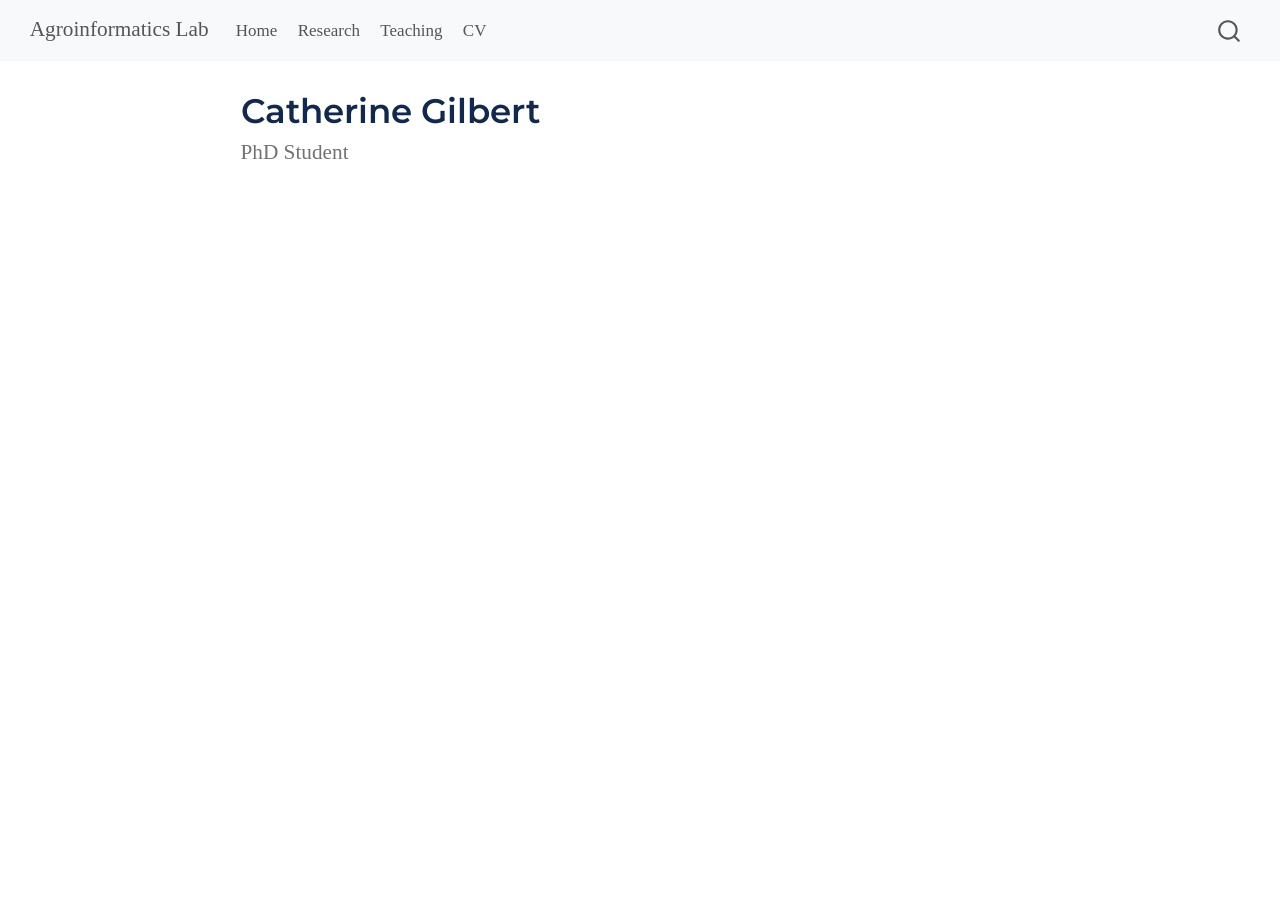
<file: docs/team/profiles/gilbert.html>
<!DOCTYPE html>
<html xmlns="http://www.w3.org/1999/xhtml" lang="en" xml:lang="en"><head>

<meta charset="utf-8">
<meta name="generator" content="quarto-1.8.27">

<meta name="viewport" content="width=device-width, initial-scale=1.0, user-scalable=yes">


<title>Catherine Gilbert – Agroinformatics Lab</title>
<style>
code{white-space: pre-wrap;}
span.smallcaps{font-variant: small-caps;}
div.columns{display: flex; gap: min(4vw, 1.5em);}
div.column{flex: auto; overflow-x: auto;}
div.hanging-indent{margin-left: 1.5em; text-indent: -1.5em;}
ul.task-list{list-style: none;}
ul.task-list li input[type="checkbox"] {
  width: 0.8em;
  margin: 0 0.8em 0.2em -1em; /* quarto-specific, see https://github.com/quarto-dev/quarto-cli/issues/4556 */ 
  vertical-align: middle;
}
</style>


<script src="../../site_libs/quarto-nav/quarto-nav.js"></script>
<script src="../../site_libs/quarto-nav/headroom.min.js"></script>
<script src="../../site_libs/clipboard/clipboard.min.js"></script>
<script src="../../site_libs/quarto-search/autocomplete.umd.js"></script>
<script src="../../site_libs/quarto-search/fuse.min.js"></script>
<script src="../../site_libs/quarto-search/quarto-search.js"></script>
<meta name="quarto:offset" content="../../">
<script src="../../site_libs/quarto-html/quarto.js" type="module"></script>
<script src="../../site_libs/quarto-html/tabsets/tabsets.js" type="module"></script>
<script src="../../site_libs/quarto-html/axe/axe-check.js" type="module"></script>
<script src="../../site_libs/quarto-html/popper.min.js"></script>
<script src="../../site_libs/quarto-html/tippy.umd.min.js"></script>
<script src="../../site_libs/quarto-html/anchor.min.js"></script>
<link href="../../site_libs/quarto-html/tippy.css" rel="stylesheet">
<link href="../../site_libs/quarto-html/quarto-syntax-highlighting-ed96de9b727972fe78a7b5d16c58bf87.css" rel="stylesheet" class="quarto-color-scheme" id="quarto-text-highlighting-styles">
<link href="../../site_libs/quarto-html/quarto-syntax-highlighting-dark-4d9afe2b8d18ee9fa5d0d57b5ed4214d.css" rel="stylesheet" class="quarto-color-scheme quarto-color-alternate" id="quarto-text-highlighting-styles">
<link href="../../site_libs/quarto-html/quarto-syntax-highlighting-ed96de9b727972fe78a7b5d16c58bf87.css" rel="stylesheet" class="quarto-color-scheme-extra" id="quarto-text-highlighting-styles">
<script src="../../site_libs/bootstrap/bootstrap.min.js"></script>
<link href="../../site_libs/bootstrap/bootstrap-icons.css" rel="stylesheet">
<link href="../../site_libs/bootstrap/bootstrap-45a949c8b38bfdd632635e60168e59ac.min.css" rel="stylesheet" append-hash="true" class="quarto-color-scheme" id="quarto-bootstrap" data-mode="light">
<link href="../../site_libs/bootstrap/bootstrap-dark-45a949c8b38bfdd632635e60168e59ac.min.css" rel="stylesheet" append-hash="true" class="quarto-color-scheme quarto-color-alternate" id="quarto-bootstrap" data-mode="light">
<link href="../../site_libs/bootstrap/bootstrap-45a949c8b38bfdd632635e60168e59ac.min.css" rel="stylesheet" append-hash="true" class="quarto-color-scheme-extra" id="quarto-bootstrap" data-mode="light">
<script id="quarto-search-options" type="application/json">{
  "location": "navbar",
  "copy-button": false,
  "collapse-after": 3,
  "panel-placement": "end",
  "type": "overlay",
  "limit": 50,
  "keyboard-shortcut": [
    "f",
    "/",
    "s"
  ],
  "show-item-context": false,
  "language": {
    "search-no-results-text": "No results",
    "search-matching-documents-text": "matching documents",
    "search-copy-link-title": "Copy link to search",
    "search-hide-matches-text": "Hide additional matches",
    "search-more-match-text": "more match in this document",
    "search-more-matches-text": "more matches in this document",
    "search-clear-button-title": "Clear",
    "search-text-placeholder": "",
    "search-detached-cancel-button-title": "Cancel",
    "search-submit-button-title": "Submit",
    "search-label": "Search"
  }
}</script>
<style>html{ scroll-behavior: smooth; }</style>


</head>

<body class="nav-fixed fullcontent quarto-light">

<div id="quarto-search-results"></div>
  <header id="quarto-header" class="headroom fixed-top">
    <nav class="navbar navbar-expand-lg " data-bs-theme="dark">
      <div class="navbar-container container-fluid">
      <div class="navbar-brand-container mx-auto">
    <a class="navbar-brand" href="../../index.html">
    <span class="navbar-title">Agroinformatics Lab</span>
    </a>
  </div>
            <div id="quarto-search" class="" title="Search"></div>
          <button class="navbar-toggler" type="button" data-bs-toggle="collapse" data-bs-target="#navbarCollapse" aria-controls="navbarCollapse" role="menu" aria-expanded="false" aria-label="Toggle navigation" onclick="if (window.quartoToggleHeadroom) { window.quartoToggleHeadroom(); }">
  <span class="navbar-toggler-icon"></span>
</button>
          <div class="collapse navbar-collapse" id="navbarCollapse">
            <ul class="navbar-nav navbar-nav-scroll me-auto">
  <li class="nav-item">
    <a class="nav-link" href="../../index.html"> 
<span class="menu-text">Home</span></a>
  </li>  
  <li class="nav-item">
    <a class="nav-link" href="../../research/index.html"> 
<span class="menu-text">Research</span></a>
  </li>  
  <li class="nav-item">
    <a class="nav-link" href="../../teaching/index.html"> 
<span class="menu-text">Teaching</span></a>
  </li>  
  <li class="nav-item">
    <a class="nav-link" href="../../cv.qmd"> 
<span class="menu-text">CV</span></a>
  </li>  
</ul>
          </div> <!-- /navcollapse -->
            <div class="quarto-navbar-tools">
</div>
      </div> <!-- /container-fluid -->
    </nav>
</header>
<!-- content -->
<div id="quarto-content" class="quarto-container page-columns page-rows-contents page-layout-article page-navbar">
<!-- sidebar -->
<!-- margin-sidebar -->
    
<!-- main -->
<main class="content" id="quarto-document-content">

<header id="title-block-header" class="quarto-title-block default">
<div class="quarto-title">
<h1 class="title">Catherine Gilbert</h1>
<p class="subtitle lead">PhD Student</p>
</div>



<div class="quarto-title-meta">

    
  
    
  </div>
  


</header>





</main> <!-- /main -->
<script id="quarto-html-after-body" type="application/javascript">
  window.document.addEventListener("DOMContentLoaded", function (event) {
    const icon = "";
    const anchorJS = new window.AnchorJS();
    anchorJS.options = {
      placement: 'right',
      icon: icon
    };
    anchorJS.add('.anchored');
    const isCodeAnnotation = (el) => {
      for (const clz of el.classList) {
        if (clz.startsWith('code-annotation-')) {                     
          return true;
        }
      }
      return false;
    }
    const onCopySuccess = function(e) {
      // button target
      const button = e.trigger;
      // don't keep focus
      button.blur();
      // flash "checked"
      button.classList.add('code-copy-button-checked');
      var currentTitle = button.getAttribute("title");
      button.setAttribute("title", "Copied!");
      let tooltip;
      if (window.bootstrap) {
        button.setAttribute("data-bs-toggle", "tooltip");
        button.setAttribute("data-bs-placement", "left");
        button.setAttribute("data-bs-title", "Copied!");
        tooltip = new bootstrap.Tooltip(button, 
          { trigger: "manual", 
            customClass: "code-copy-button-tooltip",
            offset: [0, -8]});
        tooltip.show();    
      }
      setTimeout(function() {
        if (tooltip) {
          tooltip.hide();
          button.removeAttribute("data-bs-title");
          button.removeAttribute("data-bs-toggle");
          button.removeAttribute("data-bs-placement");
        }
        button.setAttribute("title", currentTitle);
        button.classList.remove('code-copy-button-checked');
      }, 1000);
      // clear code selection
      e.clearSelection();
    }
    const getTextToCopy = function(trigger) {
      const outerScaffold = trigger.parentElement.cloneNode(true);
      const codeEl = outerScaffold.querySelector('code');
      for (const childEl of codeEl.children) {
        if (isCodeAnnotation(childEl)) {
          childEl.remove();
        }
      }
      return codeEl.innerText;
    }
    const clipboard = new window.ClipboardJS('.code-copy-button:not([data-in-quarto-modal])', {
      text: getTextToCopy
    });
    clipboard.on('success', onCopySuccess);
    if (window.document.getElementById('quarto-embedded-source-code-modal')) {
      const clipboardModal = new window.ClipboardJS('.code-copy-button[data-in-quarto-modal]', {
        text: getTextToCopy,
        container: window.document.getElementById('quarto-embedded-source-code-modal')
      });
      clipboardModal.on('success', onCopySuccess);
    }
      var localhostRegex = new RegExp(/^(?:http|https):\/\/localhost\:?[0-9]*\//);
      var mailtoRegex = new RegExp(/^mailto:/);
        var filterRegex = new RegExp("https:\/\/agroinformatics\.github\.io\/agroinformatics\/");
      var isInternal = (href) => {
          return filterRegex.test(href) || localhostRegex.test(href) || mailtoRegex.test(href);
      }
      // Inspect non-navigation links and adorn them if external
     var links = window.document.querySelectorAll('a[href]:not(.nav-link):not(.navbar-brand):not(.toc-action):not(.sidebar-link):not(.sidebar-item-toggle):not(.pagination-link):not(.no-external):not([aria-hidden]):not(.dropdown-item):not(.quarto-navigation-tool):not(.about-link)');
      for (var i=0; i<links.length; i++) {
        const link = links[i];
        if (!isInternal(link.href)) {
          // undo the damage that might have been done by quarto-nav.js in the case of
          // links that we want to consider external
          if (link.dataset.originalHref !== undefined) {
            link.href = link.dataset.originalHref;
          }
        }
      }
    function tippyHover(el, contentFn, onTriggerFn, onUntriggerFn) {
      const config = {
        allowHTML: true,
        maxWidth: 500,
        delay: 100,
        arrow: false,
        appendTo: function(el) {
            return el.parentElement;
        },
        interactive: true,
        interactiveBorder: 10,
        theme: 'quarto',
        placement: 'bottom-start',
      };
      if (contentFn) {
        config.content = contentFn;
      }
      if (onTriggerFn) {
        config.onTrigger = onTriggerFn;
      }
      if (onUntriggerFn) {
        config.onUntrigger = onUntriggerFn;
      }
      window.tippy(el, config); 
    }
    const noterefs = window.document.querySelectorAll('a[role="doc-noteref"]');
    for (var i=0; i<noterefs.length; i++) {
      const ref = noterefs[i];
      tippyHover(ref, function() {
        // use id or data attribute instead here
        let href = ref.getAttribute('data-footnote-href') || ref.getAttribute('href');
        try { href = new URL(href).hash; } catch {}
        const id = href.replace(/^#\/?/, "");
        const note = window.document.getElementById(id);
        if (note) {
          return note.innerHTML;
        } else {
          return "";
        }
      });
    }
    const xrefs = window.document.querySelectorAll('a.quarto-xref');
    const processXRef = (id, note) => {
      // Strip column container classes
      const stripColumnClz = (el) => {
        el.classList.remove("page-full", "page-columns");
        if (el.children) {
          for (const child of el.children) {
            stripColumnClz(child);
          }
        }
      }
      stripColumnClz(note)
      if (id === null || id.startsWith('sec-')) {
        // Special case sections, only their first couple elements
        const container = document.createElement("div");
        if (note.children && note.children.length > 2) {
          container.appendChild(note.children[0].cloneNode(true));
          for (let i = 1; i < note.children.length; i++) {
            const child = note.children[i];
            if (child.tagName === "P" && child.innerText === "") {
              continue;
            } else {
              container.appendChild(child.cloneNode(true));
              break;
            }
          }
          if (window.Quarto?.typesetMath) {
            window.Quarto.typesetMath(container);
          }
          return container.innerHTML
        } else {
          if (window.Quarto?.typesetMath) {
            window.Quarto.typesetMath(note);
          }
          return note.innerHTML;
        }
      } else {
        // Remove any anchor links if they are present
        const anchorLink = note.querySelector('a.anchorjs-link');
        if (anchorLink) {
          anchorLink.remove();
        }
        if (window.Quarto?.typesetMath) {
          window.Quarto.typesetMath(note);
        }
        if (note.classList.contains("callout")) {
          return note.outerHTML;
        } else {
          return note.innerHTML;
        }
      }
    }
    for (var i=0; i<xrefs.length; i++) {
      const xref = xrefs[i];
      tippyHover(xref, undefined, function(instance) {
        instance.disable();
        let url = xref.getAttribute('href');
        let hash = undefined; 
        if (url.startsWith('#')) {
          hash = url;
        } else {
          try { hash = new URL(url).hash; } catch {}
        }
        if (hash) {
          const id = hash.replace(/^#\/?/, "");
          const note = window.document.getElementById(id);
          if (note !== null) {
            try {
              const html = processXRef(id, note.cloneNode(true));
              instance.setContent(html);
            } finally {
              instance.enable();
              instance.show();
            }
          } else {
            // See if we can fetch this
            fetch(url.split('#')[0])
            .then(res => res.text())
            .then(html => {
              const parser = new DOMParser();
              const htmlDoc = parser.parseFromString(html, "text/html");
              const note = htmlDoc.getElementById(id);
              if (note !== null) {
                const html = processXRef(id, note);
                instance.setContent(html);
              } 
            }).finally(() => {
              instance.enable();
              instance.show();
            });
          }
        } else {
          // See if we can fetch a full url (with no hash to target)
          // This is a special case and we should probably do some content thinning / targeting
          fetch(url)
          .then(res => res.text())
          .then(html => {
            const parser = new DOMParser();
            const htmlDoc = parser.parseFromString(html, "text/html");
            const note = htmlDoc.querySelector('main.content');
            if (note !== null) {
              // This should only happen for chapter cross references
              // (since there is no id in the URL)
              // remove the first header
              if (note.children.length > 0 && note.children[0].tagName === "HEADER") {
                note.children[0].remove();
              }
              const html = processXRef(null, note);
              instance.setContent(html);
            } 
          }).finally(() => {
            instance.enable();
            instance.show();
          });
        }
      }, function(instance) {
      });
    }
        let selectedAnnoteEl;
        const selectorForAnnotation = ( cell, annotation) => {
          let cellAttr = 'data-code-cell="' + cell + '"';
          let lineAttr = 'data-code-annotation="' +  annotation + '"';
          const selector = 'span[' + cellAttr + '][' + lineAttr + ']';
          return selector;
        }
        const selectCodeLines = (annoteEl) => {
          const doc = window.document;
          const targetCell = annoteEl.getAttribute("data-target-cell");
          const targetAnnotation = annoteEl.getAttribute("data-target-annotation");
          const annoteSpan = window.document.querySelector(selectorForAnnotation(targetCell, targetAnnotation));
          const lines = annoteSpan.getAttribute("data-code-lines").split(",");
          const lineIds = lines.map((line) => {
            return targetCell + "-" + line;
          })
          let top = null;
          let height = null;
          let parent = null;
          if (lineIds.length > 0) {
              //compute the position of the single el (top and bottom and make a div)
              const el = window.document.getElementById(lineIds[0]);
              top = el.offsetTop;
              height = el.offsetHeight;
              parent = el.parentElement.parentElement;
            if (lineIds.length > 1) {
              const lastEl = window.document.getElementById(lineIds[lineIds.length - 1]);
              const bottom = lastEl.offsetTop + lastEl.offsetHeight;
              height = bottom - top;
            }
            if (top !== null && height !== null && parent !== null) {
              // cook up a div (if necessary) and position it 
              let div = window.document.getElementById("code-annotation-line-highlight");
              if (div === null) {
                div = window.document.createElement("div");
                div.setAttribute("id", "code-annotation-line-highlight");
                div.style.position = 'absolute';
                parent.appendChild(div);
              }
              div.style.top = top - 2 + "px";
              div.style.height = height + 4 + "px";
              div.style.left = 0;
              let gutterDiv = window.document.getElementById("code-annotation-line-highlight-gutter");
              if (gutterDiv === null) {
                gutterDiv = window.document.createElement("div");
                gutterDiv.setAttribute("id", "code-annotation-line-highlight-gutter");
                gutterDiv.style.position = 'absolute';
                const codeCell = window.document.getElementById(targetCell);
                const gutter = codeCell.querySelector('.code-annotation-gutter');
                gutter.appendChild(gutterDiv);
              }
              gutterDiv.style.top = top - 2 + "px";
              gutterDiv.style.height = height + 4 + "px";
            }
            selectedAnnoteEl = annoteEl;
          }
        };
        const unselectCodeLines = () => {
          const elementsIds = ["code-annotation-line-highlight", "code-annotation-line-highlight-gutter"];
          elementsIds.forEach((elId) => {
            const div = window.document.getElementById(elId);
            if (div) {
              div.remove();
            }
          });
          selectedAnnoteEl = undefined;
        };
          // Handle positioning of the toggle
      window.addEventListener(
        "resize",
        throttle(() => {
          elRect = undefined;
          if (selectedAnnoteEl) {
            selectCodeLines(selectedAnnoteEl);
          }
        }, 10)
      );
      function throttle(fn, ms) {
      let throttle = false;
      let timer;
        return (...args) => {
          if(!throttle) { // first call gets through
              fn.apply(this, args);
              throttle = true;
          } else { // all the others get throttled
              if(timer) clearTimeout(timer); // cancel #2
              timer = setTimeout(() => {
                fn.apply(this, args);
                timer = throttle = false;
              }, ms);
          }
        };
      }
        // Attach click handler to the DT
        const annoteDls = window.document.querySelectorAll('dt[data-target-cell]');
        for (const annoteDlNode of annoteDls) {
          annoteDlNode.addEventListener('click', (event) => {
            const clickedEl = event.target;
            if (clickedEl !== selectedAnnoteEl) {
              unselectCodeLines();
              const activeEl = window.document.querySelector('dt[data-target-cell].code-annotation-active');
              if (activeEl) {
                activeEl.classList.remove('code-annotation-active');
              }
              selectCodeLines(clickedEl);
              clickedEl.classList.add('code-annotation-active');
            } else {
              // Unselect the line
              unselectCodeLines();
              clickedEl.classList.remove('code-annotation-active');
            }
          });
        }
    const findCites = (el) => {
      const parentEl = el.parentElement;
      if (parentEl) {
        const cites = parentEl.dataset.cites;
        if (cites) {
          return {
            el,
            cites: cites.split(' ')
          };
        } else {
          return findCites(el.parentElement)
        }
      } else {
        return undefined;
      }
    };
    var bibliorefs = window.document.querySelectorAll('a[role="doc-biblioref"]');
    for (var i=0; i<bibliorefs.length; i++) {
      const ref = bibliorefs[i];
      const citeInfo = findCites(ref);
      if (citeInfo) {
        tippyHover(citeInfo.el, function() {
          var popup = window.document.createElement('div');
          citeInfo.cites.forEach(function(cite) {
            var citeDiv = window.document.createElement('div');
            citeDiv.classList.add('hanging-indent');
            citeDiv.classList.add('csl-entry');
            var biblioDiv = window.document.getElementById('ref-' + cite);
            if (biblioDiv) {
              citeDiv.innerHTML = biblioDiv.innerHTML;
            }
            popup.appendChild(citeDiv);
          });
          return popup.innerHTML;
        });
      }
    }
  });
  </script>
</div> <!-- /content -->




<script src="../../site_libs/quarto-html/zenscroll-min.js"></script>
</body></html>
</file>
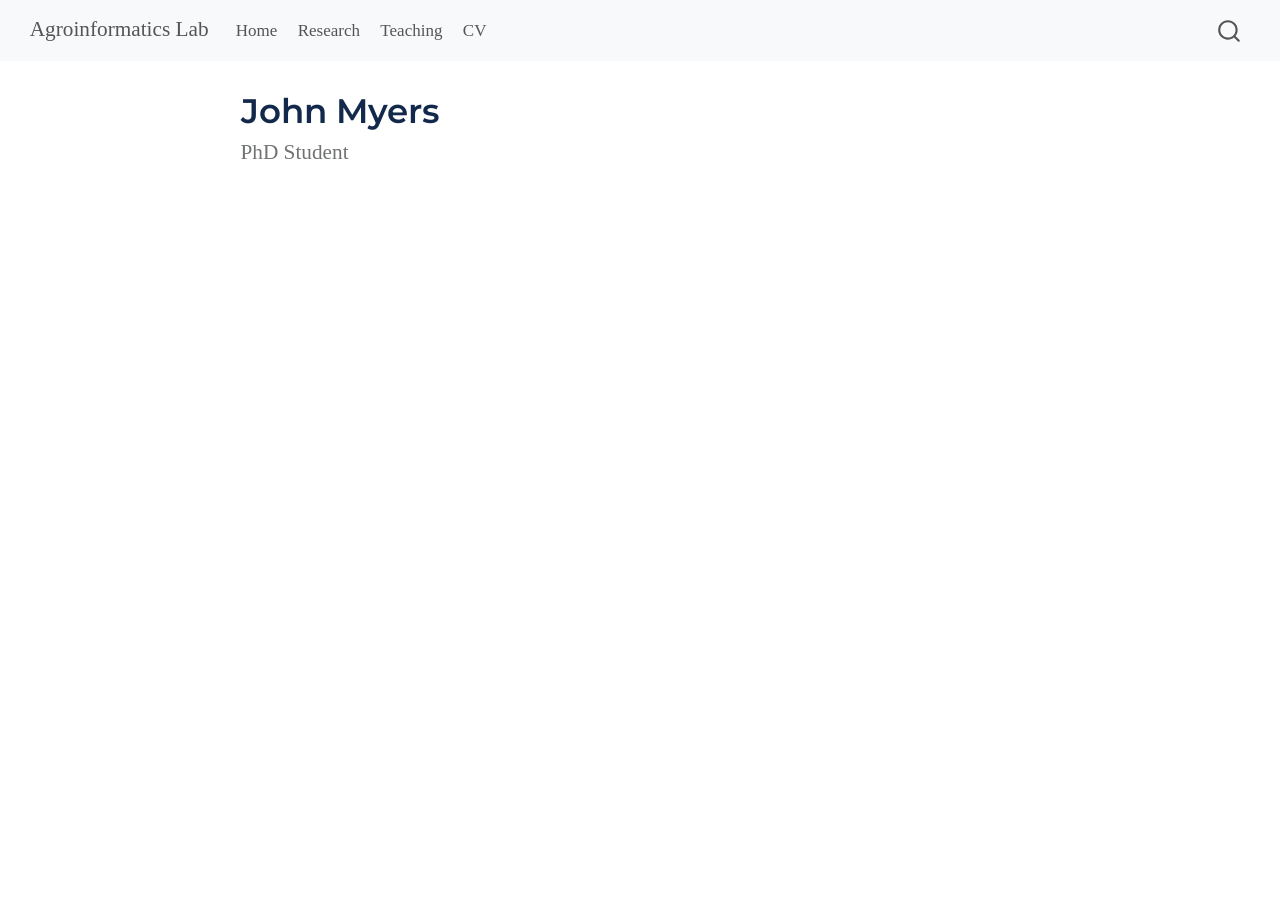
<file: docs/team/profiles/myers.html>
<!DOCTYPE html>
<html xmlns="http://www.w3.org/1999/xhtml" lang="en" xml:lang="en"><head>

<meta charset="utf-8">
<meta name="generator" content="quarto-1.8.27">

<meta name="viewport" content="width=device-width, initial-scale=1.0, user-scalable=yes">


<title>John Myers – Agroinformatics Lab</title>
<style>
code{white-space: pre-wrap;}
span.smallcaps{font-variant: small-caps;}
div.columns{display: flex; gap: min(4vw, 1.5em);}
div.column{flex: auto; overflow-x: auto;}
div.hanging-indent{margin-left: 1.5em; text-indent: -1.5em;}
ul.task-list{list-style: none;}
ul.task-list li input[type="checkbox"] {
  width: 0.8em;
  margin: 0 0.8em 0.2em -1em; /* quarto-specific, see https://github.com/quarto-dev/quarto-cli/issues/4556 */ 
  vertical-align: middle;
}
</style>


<script src="../../site_libs/quarto-nav/quarto-nav.js"></script>
<script src="../../site_libs/quarto-nav/headroom.min.js"></script>
<script src="../../site_libs/clipboard/clipboard.min.js"></script>
<script src="../../site_libs/quarto-search/autocomplete.umd.js"></script>
<script src="../../site_libs/quarto-search/fuse.min.js"></script>
<script src="../../site_libs/quarto-search/quarto-search.js"></script>
<meta name="quarto:offset" content="../../">
<script src="../../site_libs/quarto-html/quarto.js" type="module"></script>
<script src="../../site_libs/quarto-html/tabsets/tabsets.js" type="module"></script>
<script src="../../site_libs/quarto-html/axe/axe-check.js" type="module"></script>
<script src="../../site_libs/quarto-html/popper.min.js"></script>
<script src="../../site_libs/quarto-html/tippy.umd.min.js"></script>
<script src="../../site_libs/quarto-html/anchor.min.js"></script>
<link href="../../site_libs/quarto-html/tippy.css" rel="stylesheet">
<link href="../../site_libs/quarto-html/quarto-syntax-highlighting-ed96de9b727972fe78a7b5d16c58bf87.css" rel="stylesheet" class="quarto-color-scheme" id="quarto-text-highlighting-styles">
<link href="../../site_libs/quarto-html/quarto-syntax-highlighting-dark-4d9afe2b8d18ee9fa5d0d57b5ed4214d.css" rel="stylesheet" class="quarto-color-scheme quarto-color-alternate" id="quarto-text-highlighting-styles">
<link href="../../site_libs/quarto-html/quarto-syntax-highlighting-ed96de9b727972fe78a7b5d16c58bf87.css" rel="stylesheet" class="quarto-color-scheme-extra" id="quarto-text-highlighting-styles">
<script src="../../site_libs/bootstrap/bootstrap.min.js"></script>
<link href="../../site_libs/bootstrap/bootstrap-icons.css" rel="stylesheet">
<link href="../../site_libs/bootstrap/bootstrap-45a949c8b38bfdd632635e60168e59ac.min.css" rel="stylesheet" append-hash="true" class="quarto-color-scheme" id="quarto-bootstrap" data-mode="light">
<link href="../../site_libs/bootstrap/bootstrap-dark-45a949c8b38bfdd632635e60168e59ac.min.css" rel="stylesheet" append-hash="true" class="quarto-color-scheme quarto-color-alternate" id="quarto-bootstrap" data-mode="light">
<link href="../../site_libs/bootstrap/bootstrap-45a949c8b38bfdd632635e60168e59ac.min.css" rel="stylesheet" append-hash="true" class="quarto-color-scheme-extra" id="quarto-bootstrap" data-mode="light">
<script id="quarto-search-options" type="application/json">{
  "location": "navbar",
  "copy-button": false,
  "collapse-after": 3,
  "panel-placement": "end",
  "type": "overlay",
  "limit": 50,
  "keyboard-shortcut": [
    "f",
    "/",
    "s"
  ],
  "show-item-context": false,
  "language": {
    "search-no-results-text": "No results",
    "search-matching-documents-text": "matching documents",
    "search-copy-link-title": "Copy link to search",
    "search-hide-matches-text": "Hide additional matches",
    "search-more-match-text": "more match in this document",
    "search-more-matches-text": "more matches in this document",
    "search-clear-button-title": "Clear",
    "search-text-placeholder": "",
    "search-detached-cancel-button-title": "Cancel",
    "search-submit-button-title": "Submit",
    "search-label": "Search"
  }
}</script>
<style>html{ scroll-behavior: smooth; }</style>


</head>

<body class="nav-fixed fullcontent quarto-light">

<div id="quarto-search-results"></div>
  <header id="quarto-header" class="headroom fixed-top">
    <nav class="navbar navbar-expand-lg " data-bs-theme="dark">
      <div class="navbar-container container-fluid">
      <div class="navbar-brand-container mx-auto">
    <a class="navbar-brand" href="../../index.html">
    <span class="navbar-title">Agroinformatics Lab</span>
    </a>
  </div>
            <div id="quarto-search" class="" title="Search"></div>
          <button class="navbar-toggler" type="button" data-bs-toggle="collapse" data-bs-target="#navbarCollapse" aria-controls="navbarCollapse" role="menu" aria-expanded="false" aria-label="Toggle navigation" onclick="if (window.quartoToggleHeadroom) { window.quartoToggleHeadroom(); }">
  <span class="navbar-toggler-icon"></span>
</button>
          <div class="collapse navbar-collapse" id="navbarCollapse">
            <ul class="navbar-nav navbar-nav-scroll me-auto">
  <li class="nav-item">
    <a class="nav-link" href="../../index.html"> 
<span class="menu-text">Home</span></a>
  </li>  
  <li class="nav-item">
    <a class="nav-link" href="../../research/index.html"> 
<span class="menu-text">Research</span></a>
  </li>  
  <li class="nav-item">
    <a class="nav-link" href="../../teaching/index.html"> 
<span class="menu-text">Teaching</span></a>
  </li>  
  <li class="nav-item">
    <a class="nav-link" href="../../cv.qmd"> 
<span class="menu-text">CV</span></a>
  </li>  
</ul>
          </div> <!-- /navcollapse -->
            <div class="quarto-navbar-tools">
</div>
      </div> <!-- /container-fluid -->
    </nav>
</header>
<!-- content -->
<div id="quarto-content" class="quarto-container page-columns page-rows-contents page-layout-article page-navbar">
<!-- sidebar -->
<!-- margin-sidebar -->
    
<!-- main -->
<main class="content" id="quarto-document-content">

<header id="title-block-header" class="quarto-title-block default">
<div class="quarto-title">
<h1 class="title">John Myers</h1>
<p class="subtitle lead">PhD Student</p>
</div>



<div class="quarto-title-meta">

    
  
    
  </div>
  


</header>





</main> <!-- /main -->
<script id="quarto-html-after-body" type="application/javascript">
  window.document.addEventListener("DOMContentLoaded", function (event) {
    const icon = "";
    const anchorJS = new window.AnchorJS();
    anchorJS.options = {
      placement: 'right',
      icon: icon
    };
    anchorJS.add('.anchored');
    const isCodeAnnotation = (el) => {
      for (const clz of el.classList) {
        if (clz.startsWith('code-annotation-')) {                     
          return true;
        }
      }
      return false;
    }
    const onCopySuccess = function(e) {
      // button target
      const button = e.trigger;
      // don't keep focus
      button.blur();
      // flash "checked"
      button.classList.add('code-copy-button-checked');
      var currentTitle = button.getAttribute("title");
      button.setAttribute("title", "Copied!");
      let tooltip;
      if (window.bootstrap) {
        button.setAttribute("data-bs-toggle", "tooltip");
        button.setAttribute("data-bs-placement", "left");
        button.setAttribute("data-bs-title", "Copied!");
        tooltip = new bootstrap.Tooltip(button, 
          { trigger: "manual", 
            customClass: "code-copy-button-tooltip",
            offset: [0, -8]});
        tooltip.show();    
      }
      setTimeout(function() {
        if (tooltip) {
          tooltip.hide();
          button.removeAttribute("data-bs-title");
          button.removeAttribute("data-bs-toggle");
          button.removeAttribute("data-bs-placement");
        }
        button.setAttribute("title", currentTitle);
        button.classList.remove('code-copy-button-checked');
      }, 1000);
      // clear code selection
      e.clearSelection();
    }
    const getTextToCopy = function(trigger) {
      const outerScaffold = trigger.parentElement.cloneNode(true);
      const codeEl = outerScaffold.querySelector('code');
      for (const childEl of codeEl.children) {
        if (isCodeAnnotation(childEl)) {
          childEl.remove();
        }
      }
      return codeEl.innerText;
    }
    const clipboard = new window.ClipboardJS('.code-copy-button:not([data-in-quarto-modal])', {
      text: getTextToCopy
    });
    clipboard.on('success', onCopySuccess);
    if (window.document.getElementById('quarto-embedded-source-code-modal')) {
      const clipboardModal = new window.ClipboardJS('.code-copy-button[data-in-quarto-modal]', {
        text: getTextToCopy,
        container: window.document.getElementById('quarto-embedded-source-code-modal')
      });
      clipboardModal.on('success', onCopySuccess);
    }
      var localhostRegex = new RegExp(/^(?:http|https):\/\/localhost\:?[0-9]*\//);
      var mailtoRegex = new RegExp(/^mailto:/);
        var filterRegex = new RegExp("https:\/\/agroinformatics\.github\.io\/agroinformatics\/");
      var isInternal = (href) => {
          return filterRegex.test(href) || localhostRegex.test(href) || mailtoRegex.test(href);
      }
      // Inspect non-navigation links and adorn them if external
     var links = window.document.querySelectorAll('a[href]:not(.nav-link):not(.navbar-brand):not(.toc-action):not(.sidebar-link):not(.sidebar-item-toggle):not(.pagination-link):not(.no-external):not([aria-hidden]):not(.dropdown-item):not(.quarto-navigation-tool):not(.about-link)');
      for (var i=0; i<links.length; i++) {
        const link = links[i];
        if (!isInternal(link.href)) {
          // undo the damage that might have been done by quarto-nav.js in the case of
          // links that we want to consider external
          if (link.dataset.originalHref !== undefined) {
            link.href = link.dataset.originalHref;
          }
        }
      }
    function tippyHover(el, contentFn, onTriggerFn, onUntriggerFn) {
      const config = {
        allowHTML: true,
        maxWidth: 500,
        delay: 100,
        arrow: false,
        appendTo: function(el) {
            return el.parentElement;
        },
        interactive: true,
        interactiveBorder: 10,
        theme: 'quarto',
        placement: 'bottom-start',
      };
      if (contentFn) {
        config.content = contentFn;
      }
      if (onTriggerFn) {
        config.onTrigger = onTriggerFn;
      }
      if (onUntriggerFn) {
        config.onUntrigger = onUntriggerFn;
      }
      window.tippy(el, config); 
    }
    const noterefs = window.document.querySelectorAll('a[role="doc-noteref"]');
    for (var i=0; i<noterefs.length; i++) {
      const ref = noterefs[i];
      tippyHover(ref, function() {
        // use id or data attribute instead here
        let href = ref.getAttribute('data-footnote-href') || ref.getAttribute('href');
        try { href = new URL(href).hash; } catch {}
        const id = href.replace(/^#\/?/, "");
        const note = window.document.getElementById(id);
        if (note) {
          return note.innerHTML;
        } else {
          return "";
        }
      });
    }
    const xrefs = window.document.querySelectorAll('a.quarto-xref');
    const processXRef = (id, note) => {
      // Strip column container classes
      const stripColumnClz = (el) => {
        el.classList.remove("page-full", "page-columns");
        if (el.children) {
          for (const child of el.children) {
            stripColumnClz(child);
          }
        }
      }
      stripColumnClz(note)
      if (id === null || id.startsWith('sec-')) {
        // Special case sections, only their first couple elements
        const container = document.createElement("div");
        if (note.children && note.children.length > 2) {
          container.appendChild(note.children[0].cloneNode(true));
          for (let i = 1; i < note.children.length; i++) {
            const child = note.children[i];
            if (child.tagName === "P" && child.innerText === "") {
              continue;
            } else {
              container.appendChild(child.cloneNode(true));
              break;
            }
          }
          if (window.Quarto?.typesetMath) {
            window.Quarto.typesetMath(container);
          }
          return container.innerHTML
        } else {
          if (window.Quarto?.typesetMath) {
            window.Quarto.typesetMath(note);
          }
          return note.innerHTML;
        }
      } else {
        // Remove any anchor links if they are present
        const anchorLink = note.querySelector('a.anchorjs-link');
        if (anchorLink) {
          anchorLink.remove();
        }
        if (window.Quarto?.typesetMath) {
          window.Quarto.typesetMath(note);
        }
        if (note.classList.contains("callout")) {
          return note.outerHTML;
        } else {
          return note.innerHTML;
        }
      }
    }
    for (var i=0; i<xrefs.length; i++) {
      const xref = xrefs[i];
      tippyHover(xref, undefined, function(instance) {
        instance.disable();
        let url = xref.getAttribute('href');
        let hash = undefined; 
        if (url.startsWith('#')) {
          hash = url;
        } else {
          try { hash = new URL(url).hash; } catch {}
        }
        if (hash) {
          const id = hash.replace(/^#\/?/, "");
          const note = window.document.getElementById(id);
          if (note !== null) {
            try {
              const html = processXRef(id, note.cloneNode(true));
              instance.setContent(html);
            } finally {
              instance.enable();
              instance.show();
            }
          } else {
            // See if we can fetch this
            fetch(url.split('#')[0])
            .then(res => res.text())
            .then(html => {
              const parser = new DOMParser();
              const htmlDoc = parser.parseFromString(html, "text/html");
              const note = htmlDoc.getElementById(id);
              if (note !== null) {
                const html = processXRef(id, note);
                instance.setContent(html);
              } 
            }).finally(() => {
              instance.enable();
              instance.show();
            });
          }
        } else {
          // See if we can fetch a full url (with no hash to target)
          // This is a special case and we should probably do some content thinning / targeting
          fetch(url)
          .then(res => res.text())
          .then(html => {
            const parser = new DOMParser();
            const htmlDoc = parser.parseFromString(html, "text/html");
            const note = htmlDoc.querySelector('main.content');
            if (note !== null) {
              // This should only happen for chapter cross references
              // (since there is no id in the URL)
              // remove the first header
              if (note.children.length > 0 && note.children[0].tagName === "HEADER") {
                note.children[0].remove();
              }
              const html = processXRef(null, note);
              instance.setContent(html);
            } 
          }).finally(() => {
            instance.enable();
            instance.show();
          });
        }
      }, function(instance) {
      });
    }
        let selectedAnnoteEl;
        const selectorForAnnotation = ( cell, annotation) => {
          let cellAttr = 'data-code-cell="' + cell + '"';
          let lineAttr = 'data-code-annotation="' +  annotation + '"';
          const selector = 'span[' + cellAttr + '][' + lineAttr + ']';
          return selector;
        }
        const selectCodeLines = (annoteEl) => {
          const doc = window.document;
          const targetCell = annoteEl.getAttribute("data-target-cell");
          const targetAnnotation = annoteEl.getAttribute("data-target-annotation");
          const annoteSpan = window.document.querySelector(selectorForAnnotation(targetCell, targetAnnotation));
          const lines = annoteSpan.getAttribute("data-code-lines").split(",");
          const lineIds = lines.map((line) => {
            return targetCell + "-" + line;
          })
          let top = null;
          let height = null;
          let parent = null;
          if (lineIds.length > 0) {
              //compute the position of the single el (top and bottom and make a div)
              const el = window.document.getElementById(lineIds[0]);
              top = el.offsetTop;
              height = el.offsetHeight;
              parent = el.parentElement.parentElement;
            if (lineIds.length > 1) {
              const lastEl = window.document.getElementById(lineIds[lineIds.length - 1]);
              const bottom = lastEl.offsetTop + lastEl.offsetHeight;
              height = bottom - top;
            }
            if (top !== null && height !== null && parent !== null) {
              // cook up a div (if necessary) and position it 
              let div = window.document.getElementById("code-annotation-line-highlight");
              if (div === null) {
                div = window.document.createElement("div");
                div.setAttribute("id", "code-annotation-line-highlight");
                div.style.position = 'absolute';
                parent.appendChild(div);
              }
              div.style.top = top - 2 + "px";
              div.style.height = height + 4 + "px";
              div.style.left = 0;
              let gutterDiv = window.document.getElementById("code-annotation-line-highlight-gutter");
              if (gutterDiv === null) {
                gutterDiv = window.document.createElement("div");
                gutterDiv.setAttribute("id", "code-annotation-line-highlight-gutter");
                gutterDiv.style.position = 'absolute';
                const codeCell = window.document.getElementById(targetCell);
                const gutter = codeCell.querySelector('.code-annotation-gutter');
                gutter.appendChild(gutterDiv);
              }
              gutterDiv.style.top = top - 2 + "px";
              gutterDiv.style.height = height + 4 + "px";
            }
            selectedAnnoteEl = annoteEl;
          }
        };
        const unselectCodeLines = () => {
          const elementsIds = ["code-annotation-line-highlight", "code-annotation-line-highlight-gutter"];
          elementsIds.forEach((elId) => {
            const div = window.document.getElementById(elId);
            if (div) {
              div.remove();
            }
          });
          selectedAnnoteEl = undefined;
        };
          // Handle positioning of the toggle
      window.addEventListener(
        "resize",
        throttle(() => {
          elRect = undefined;
          if (selectedAnnoteEl) {
            selectCodeLines(selectedAnnoteEl);
          }
        }, 10)
      );
      function throttle(fn, ms) {
      let throttle = false;
      let timer;
        return (...args) => {
          if(!throttle) { // first call gets through
              fn.apply(this, args);
              throttle = true;
          } else { // all the others get throttled
              if(timer) clearTimeout(timer); // cancel #2
              timer = setTimeout(() => {
                fn.apply(this, args);
                timer = throttle = false;
              }, ms);
          }
        };
      }
        // Attach click handler to the DT
        const annoteDls = window.document.querySelectorAll('dt[data-target-cell]');
        for (const annoteDlNode of annoteDls) {
          annoteDlNode.addEventListener('click', (event) => {
            const clickedEl = event.target;
            if (clickedEl !== selectedAnnoteEl) {
              unselectCodeLines();
              const activeEl = window.document.querySelector('dt[data-target-cell].code-annotation-active');
              if (activeEl) {
                activeEl.classList.remove('code-annotation-active');
              }
              selectCodeLines(clickedEl);
              clickedEl.classList.add('code-annotation-active');
            } else {
              // Unselect the line
              unselectCodeLines();
              clickedEl.classList.remove('code-annotation-active');
            }
          });
        }
    const findCites = (el) => {
      const parentEl = el.parentElement;
      if (parentEl) {
        const cites = parentEl.dataset.cites;
        if (cites) {
          return {
            el,
            cites: cites.split(' ')
          };
        } else {
          return findCites(el.parentElement)
        }
      } else {
        return undefined;
      }
    };
    var bibliorefs = window.document.querySelectorAll('a[role="doc-biblioref"]');
    for (var i=0; i<bibliorefs.length; i++) {
      const ref = bibliorefs[i];
      const citeInfo = findCites(ref);
      if (citeInfo) {
        tippyHover(citeInfo.el, function() {
          var popup = window.document.createElement('div');
          citeInfo.cites.forEach(function(cite) {
            var citeDiv = window.document.createElement('div');
            citeDiv.classList.add('hanging-indent');
            citeDiv.classList.add('csl-entry');
            var biblioDiv = window.document.getElementById('ref-' + cite);
            if (biblioDiv) {
              citeDiv.innerHTML = biblioDiv.innerHTML;
            }
            popup.appendChild(citeDiv);
          });
          return popup.innerHTML;
        });
      }
    }
  });
  </script>
</div> <!-- /content -->




<script src="../../site_libs/quarto-html/zenscroll-min.js"></script>
</body></html>
</file>
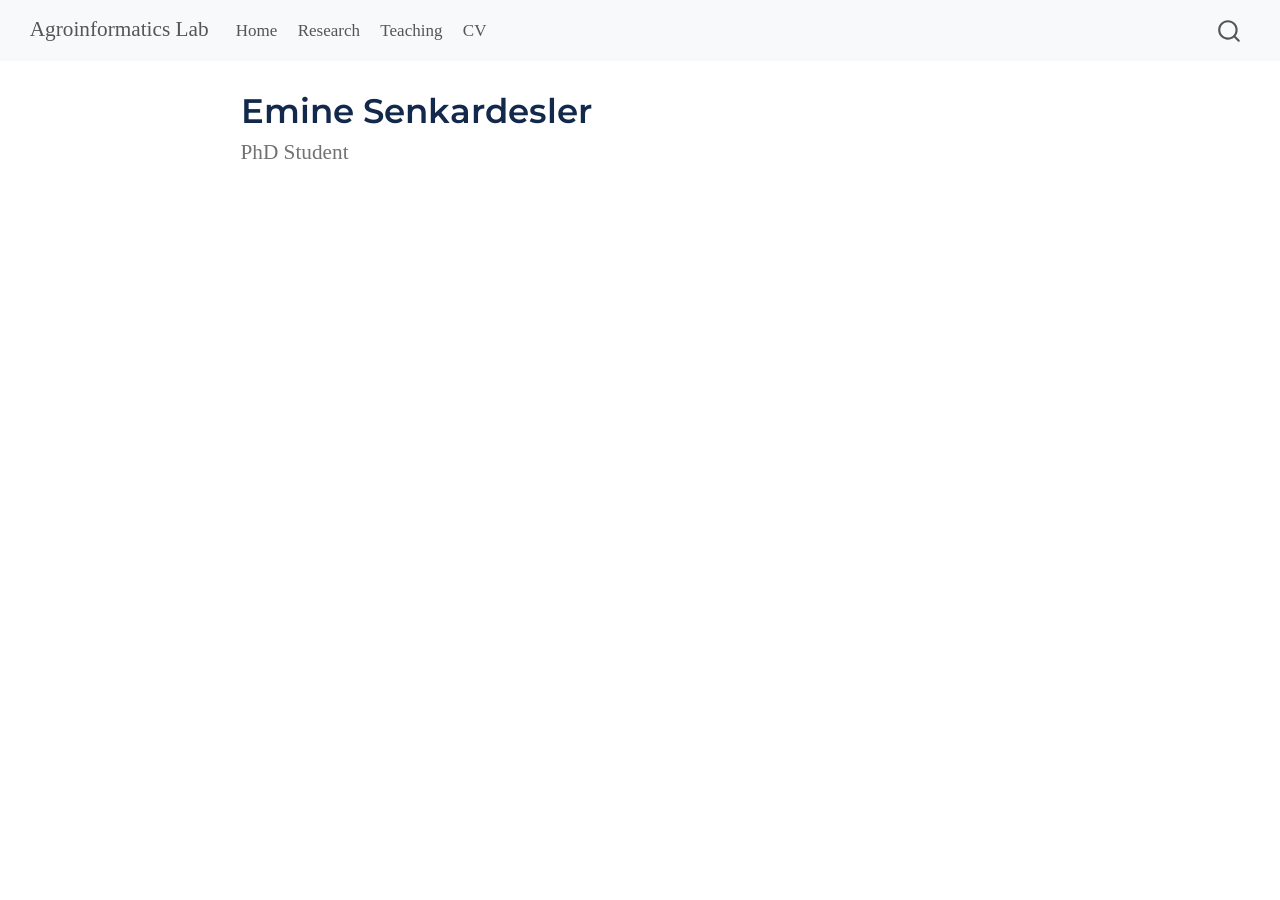
<file: docs/team/profiles/senkarlesdet.html>
<!DOCTYPE html>
<html xmlns="http://www.w3.org/1999/xhtml" lang="en" xml:lang="en"><head>

<meta charset="utf-8">
<meta name="generator" content="quarto-1.8.27">

<meta name="viewport" content="width=device-width, initial-scale=1.0, user-scalable=yes">


<title>Emine Senkardesler – Agroinformatics Lab</title>
<style>
code{white-space: pre-wrap;}
span.smallcaps{font-variant: small-caps;}
div.columns{display: flex; gap: min(4vw, 1.5em);}
div.column{flex: auto; overflow-x: auto;}
div.hanging-indent{margin-left: 1.5em; text-indent: -1.5em;}
ul.task-list{list-style: none;}
ul.task-list li input[type="checkbox"] {
  width: 0.8em;
  margin: 0 0.8em 0.2em -1em; /* quarto-specific, see https://github.com/quarto-dev/quarto-cli/issues/4556 */ 
  vertical-align: middle;
}
</style>


<script src="../../site_libs/quarto-nav/quarto-nav.js"></script>
<script src="../../site_libs/quarto-nav/headroom.min.js"></script>
<script src="../../site_libs/clipboard/clipboard.min.js"></script>
<script src="../../site_libs/quarto-search/autocomplete.umd.js"></script>
<script src="../../site_libs/quarto-search/fuse.min.js"></script>
<script src="../../site_libs/quarto-search/quarto-search.js"></script>
<meta name="quarto:offset" content="../../">
<script src="../../site_libs/quarto-html/quarto.js" type="module"></script>
<script src="../../site_libs/quarto-html/tabsets/tabsets.js" type="module"></script>
<script src="../../site_libs/quarto-html/axe/axe-check.js" type="module"></script>
<script src="../../site_libs/quarto-html/popper.min.js"></script>
<script src="../../site_libs/quarto-html/tippy.umd.min.js"></script>
<script src="../../site_libs/quarto-html/anchor.min.js"></script>
<link href="../../site_libs/quarto-html/tippy.css" rel="stylesheet">
<link href="../../site_libs/quarto-html/quarto-syntax-highlighting-ed96de9b727972fe78a7b5d16c58bf87.css" rel="stylesheet" class="quarto-color-scheme" id="quarto-text-highlighting-styles">
<link href="../../site_libs/quarto-html/quarto-syntax-highlighting-dark-4d9afe2b8d18ee9fa5d0d57b5ed4214d.css" rel="stylesheet" class="quarto-color-scheme quarto-color-alternate" id="quarto-text-highlighting-styles">
<link href="../../site_libs/quarto-html/quarto-syntax-highlighting-ed96de9b727972fe78a7b5d16c58bf87.css" rel="stylesheet" class="quarto-color-scheme-extra" id="quarto-text-highlighting-styles">
<script src="../../site_libs/bootstrap/bootstrap.min.js"></script>
<link href="../../site_libs/bootstrap/bootstrap-icons.css" rel="stylesheet">
<link href="../../site_libs/bootstrap/bootstrap-45a949c8b38bfdd632635e60168e59ac.min.css" rel="stylesheet" append-hash="true" class="quarto-color-scheme" id="quarto-bootstrap" data-mode="light">
<link href="../../site_libs/bootstrap/bootstrap-dark-45a949c8b38bfdd632635e60168e59ac.min.css" rel="stylesheet" append-hash="true" class="quarto-color-scheme quarto-color-alternate" id="quarto-bootstrap" data-mode="light">
<link href="../../site_libs/bootstrap/bootstrap-45a949c8b38bfdd632635e60168e59ac.min.css" rel="stylesheet" append-hash="true" class="quarto-color-scheme-extra" id="quarto-bootstrap" data-mode="light">
<script id="quarto-search-options" type="application/json">{
  "location": "navbar",
  "copy-button": false,
  "collapse-after": 3,
  "panel-placement": "end",
  "type": "overlay",
  "limit": 50,
  "keyboard-shortcut": [
    "f",
    "/",
    "s"
  ],
  "show-item-context": false,
  "language": {
    "search-no-results-text": "No results",
    "search-matching-documents-text": "matching documents",
    "search-copy-link-title": "Copy link to search",
    "search-hide-matches-text": "Hide additional matches",
    "search-more-match-text": "more match in this document",
    "search-more-matches-text": "more matches in this document",
    "search-clear-button-title": "Clear",
    "search-text-placeholder": "",
    "search-detached-cancel-button-title": "Cancel",
    "search-submit-button-title": "Submit",
    "search-label": "Search"
  }
}</script>
<style>html{ scroll-behavior: smooth; }</style>


</head>

<body class="nav-fixed fullcontent quarto-light">

<div id="quarto-search-results"></div>
  <header id="quarto-header" class="headroom fixed-top">
    <nav class="navbar navbar-expand-lg " data-bs-theme="dark">
      <div class="navbar-container container-fluid">
      <div class="navbar-brand-container mx-auto">
    <a class="navbar-brand" href="../../index.html">
    <span class="navbar-title">Agroinformatics Lab</span>
    </a>
  </div>
            <div id="quarto-search" class="" title="Search"></div>
          <button class="navbar-toggler" type="button" data-bs-toggle="collapse" data-bs-target="#navbarCollapse" aria-controls="navbarCollapse" role="menu" aria-expanded="false" aria-label="Toggle navigation" onclick="if (window.quartoToggleHeadroom) { window.quartoToggleHeadroom(); }">
  <span class="navbar-toggler-icon"></span>
</button>
          <div class="collapse navbar-collapse" id="navbarCollapse">
            <ul class="navbar-nav navbar-nav-scroll me-auto">
  <li class="nav-item">
    <a class="nav-link" href="../../index.html"> 
<span class="menu-text">Home</span></a>
  </li>  
  <li class="nav-item">
    <a class="nav-link" href="../../research/index.html"> 
<span class="menu-text">Research</span></a>
  </li>  
  <li class="nav-item">
    <a class="nav-link" href="../../teaching/index.html"> 
<span class="menu-text">Teaching</span></a>
  </li>  
  <li class="nav-item">
    <a class="nav-link" href="../../cv.qmd"> 
<span class="menu-text">CV</span></a>
  </li>  
</ul>
          </div> <!-- /navcollapse -->
            <div class="quarto-navbar-tools">
</div>
      </div> <!-- /container-fluid -->
    </nav>
</header>
<!-- content -->
<div id="quarto-content" class="quarto-container page-columns page-rows-contents page-layout-article page-navbar">
<!-- sidebar -->
<!-- margin-sidebar -->
    
<!-- main -->
<main class="content" id="quarto-document-content">

<header id="title-block-header" class="quarto-title-block default">
<div class="quarto-title">
<h1 class="title">Emine Senkardesler</h1>
<p class="subtitle lead">PhD Student</p>
</div>



<div class="quarto-title-meta">

    
  
    
  </div>
  


</header>





</main> <!-- /main -->
<script id="quarto-html-after-body" type="application/javascript">
  window.document.addEventListener("DOMContentLoaded", function (event) {
    const icon = "";
    const anchorJS = new window.AnchorJS();
    anchorJS.options = {
      placement: 'right',
      icon: icon
    };
    anchorJS.add('.anchored');
    const isCodeAnnotation = (el) => {
      for (const clz of el.classList) {
        if (clz.startsWith('code-annotation-')) {                     
          return true;
        }
      }
      return false;
    }
    const onCopySuccess = function(e) {
      // button target
      const button = e.trigger;
      // don't keep focus
      button.blur();
      // flash "checked"
      button.classList.add('code-copy-button-checked');
      var currentTitle = button.getAttribute("title");
      button.setAttribute("title", "Copied!");
      let tooltip;
      if (window.bootstrap) {
        button.setAttribute("data-bs-toggle", "tooltip");
        button.setAttribute("data-bs-placement", "left");
        button.setAttribute("data-bs-title", "Copied!");
        tooltip = new bootstrap.Tooltip(button, 
          { trigger: "manual", 
            customClass: "code-copy-button-tooltip",
            offset: [0, -8]});
        tooltip.show();    
      }
      setTimeout(function() {
        if (tooltip) {
          tooltip.hide();
          button.removeAttribute("data-bs-title");
          button.removeAttribute("data-bs-toggle");
          button.removeAttribute("data-bs-placement");
        }
        button.setAttribute("title", currentTitle);
        button.classList.remove('code-copy-button-checked');
      }, 1000);
      // clear code selection
      e.clearSelection();
    }
    const getTextToCopy = function(trigger) {
      const outerScaffold = trigger.parentElement.cloneNode(true);
      const codeEl = outerScaffold.querySelector('code');
      for (const childEl of codeEl.children) {
        if (isCodeAnnotation(childEl)) {
          childEl.remove();
        }
      }
      return codeEl.innerText;
    }
    const clipboard = new window.ClipboardJS('.code-copy-button:not([data-in-quarto-modal])', {
      text: getTextToCopy
    });
    clipboard.on('success', onCopySuccess);
    if (window.document.getElementById('quarto-embedded-source-code-modal')) {
      const clipboardModal = new window.ClipboardJS('.code-copy-button[data-in-quarto-modal]', {
        text: getTextToCopy,
        container: window.document.getElementById('quarto-embedded-source-code-modal')
      });
      clipboardModal.on('success', onCopySuccess);
    }
      var localhostRegex = new RegExp(/^(?:http|https):\/\/localhost\:?[0-9]*\//);
      var mailtoRegex = new RegExp(/^mailto:/);
        var filterRegex = new RegExp("https:\/\/agroinformatics\.github\.io\/agroinformatics\/");
      var isInternal = (href) => {
          return filterRegex.test(href) || localhostRegex.test(href) || mailtoRegex.test(href);
      }
      // Inspect non-navigation links and adorn them if external
     var links = window.document.querySelectorAll('a[href]:not(.nav-link):not(.navbar-brand):not(.toc-action):not(.sidebar-link):not(.sidebar-item-toggle):not(.pagination-link):not(.no-external):not([aria-hidden]):not(.dropdown-item):not(.quarto-navigation-tool):not(.about-link)');
      for (var i=0; i<links.length; i++) {
        const link = links[i];
        if (!isInternal(link.href)) {
          // undo the damage that might have been done by quarto-nav.js in the case of
          // links that we want to consider external
          if (link.dataset.originalHref !== undefined) {
            link.href = link.dataset.originalHref;
          }
        }
      }
    function tippyHover(el, contentFn, onTriggerFn, onUntriggerFn) {
      const config = {
        allowHTML: true,
        maxWidth: 500,
        delay: 100,
        arrow: false,
        appendTo: function(el) {
            return el.parentElement;
        },
        interactive: true,
        interactiveBorder: 10,
        theme: 'quarto',
        placement: 'bottom-start',
      };
      if (contentFn) {
        config.content = contentFn;
      }
      if (onTriggerFn) {
        config.onTrigger = onTriggerFn;
      }
      if (onUntriggerFn) {
        config.onUntrigger = onUntriggerFn;
      }
      window.tippy(el, config); 
    }
    const noterefs = window.document.querySelectorAll('a[role="doc-noteref"]');
    for (var i=0; i<noterefs.length; i++) {
      const ref = noterefs[i];
      tippyHover(ref, function() {
        // use id or data attribute instead here
        let href = ref.getAttribute('data-footnote-href') || ref.getAttribute('href');
        try { href = new URL(href).hash; } catch {}
        const id = href.replace(/^#\/?/, "");
        const note = window.document.getElementById(id);
        if (note) {
          return note.innerHTML;
        } else {
          return "";
        }
      });
    }
    const xrefs = window.document.querySelectorAll('a.quarto-xref');
    const processXRef = (id, note) => {
      // Strip column container classes
      const stripColumnClz = (el) => {
        el.classList.remove("page-full", "page-columns");
        if (el.children) {
          for (const child of el.children) {
            stripColumnClz(child);
          }
        }
      }
      stripColumnClz(note)
      if (id === null || id.startsWith('sec-')) {
        // Special case sections, only their first couple elements
        const container = document.createElement("div");
        if (note.children && note.children.length > 2) {
          container.appendChild(note.children[0].cloneNode(true));
          for (let i = 1; i < note.children.length; i++) {
            const child = note.children[i];
            if (child.tagName === "P" && child.innerText === "") {
              continue;
            } else {
              container.appendChild(child.cloneNode(true));
              break;
            }
          }
          if (window.Quarto?.typesetMath) {
            window.Quarto.typesetMath(container);
          }
          return container.innerHTML
        } else {
          if (window.Quarto?.typesetMath) {
            window.Quarto.typesetMath(note);
          }
          return note.innerHTML;
        }
      } else {
        // Remove any anchor links if they are present
        const anchorLink = note.querySelector('a.anchorjs-link');
        if (anchorLink) {
          anchorLink.remove();
        }
        if (window.Quarto?.typesetMath) {
          window.Quarto.typesetMath(note);
        }
        if (note.classList.contains("callout")) {
          return note.outerHTML;
        } else {
          return note.innerHTML;
        }
      }
    }
    for (var i=0; i<xrefs.length; i++) {
      const xref = xrefs[i];
      tippyHover(xref, undefined, function(instance) {
        instance.disable();
        let url = xref.getAttribute('href');
        let hash = undefined; 
        if (url.startsWith('#')) {
          hash = url;
        } else {
          try { hash = new URL(url).hash; } catch {}
        }
        if (hash) {
          const id = hash.replace(/^#\/?/, "");
          const note = window.document.getElementById(id);
          if (note !== null) {
            try {
              const html = processXRef(id, note.cloneNode(true));
              instance.setContent(html);
            } finally {
              instance.enable();
              instance.show();
            }
          } else {
            // See if we can fetch this
            fetch(url.split('#')[0])
            .then(res => res.text())
            .then(html => {
              const parser = new DOMParser();
              const htmlDoc = parser.parseFromString(html, "text/html");
              const note = htmlDoc.getElementById(id);
              if (note !== null) {
                const html = processXRef(id, note);
                instance.setContent(html);
              } 
            }).finally(() => {
              instance.enable();
              instance.show();
            });
          }
        } else {
          // See if we can fetch a full url (with no hash to target)
          // This is a special case and we should probably do some content thinning / targeting
          fetch(url)
          .then(res => res.text())
          .then(html => {
            const parser = new DOMParser();
            const htmlDoc = parser.parseFromString(html, "text/html");
            const note = htmlDoc.querySelector('main.content');
            if (note !== null) {
              // This should only happen for chapter cross references
              // (since there is no id in the URL)
              // remove the first header
              if (note.children.length > 0 && note.children[0].tagName === "HEADER") {
                note.children[0].remove();
              }
              const html = processXRef(null, note);
              instance.setContent(html);
            } 
          }).finally(() => {
            instance.enable();
            instance.show();
          });
        }
      }, function(instance) {
      });
    }
        let selectedAnnoteEl;
        const selectorForAnnotation = ( cell, annotation) => {
          let cellAttr = 'data-code-cell="' + cell + '"';
          let lineAttr = 'data-code-annotation="' +  annotation + '"';
          const selector = 'span[' + cellAttr + '][' + lineAttr + ']';
          return selector;
        }
        const selectCodeLines = (annoteEl) => {
          const doc = window.document;
          const targetCell = annoteEl.getAttribute("data-target-cell");
          const targetAnnotation = annoteEl.getAttribute("data-target-annotation");
          const annoteSpan = window.document.querySelector(selectorForAnnotation(targetCell, targetAnnotation));
          const lines = annoteSpan.getAttribute("data-code-lines").split(",");
          const lineIds = lines.map((line) => {
            return targetCell + "-" + line;
          })
          let top = null;
          let height = null;
          let parent = null;
          if (lineIds.length > 0) {
              //compute the position of the single el (top and bottom and make a div)
              const el = window.document.getElementById(lineIds[0]);
              top = el.offsetTop;
              height = el.offsetHeight;
              parent = el.parentElement.parentElement;
            if (lineIds.length > 1) {
              const lastEl = window.document.getElementById(lineIds[lineIds.length - 1]);
              const bottom = lastEl.offsetTop + lastEl.offsetHeight;
              height = bottom - top;
            }
            if (top !== null && height !== null && parent !== null) {
              // cook up a div (if necessary) and position it 
              let div = window.document.getElementById("code-annotation-line-highlight");
              if (div === null) {
                div = window.document.createElement("div");
                div.setAttribute("id", "code-annotation-line-highlight");
                div.style.position = 'absolute';
                parent.appendChild(div);
              }
              div.style.top = top - 2 + "px";
              div.style.height = height + 4 + "px";
              div.style.left = 0;
              let gutterDiv = window.document.getElementById("code-annotation-line-highlight-gutter");
              if (gutterDiv === null) {
                gutterDiv = window.document.createElement("div");
                gutterDiv.setAttribute("id", "code-annotation-line-highlight-gutter");
                gutterDiv.style.position = 'absolute';
                const codeCell = window.document.getElementById(targetCell);
                const gutter = codeCell.querySelector('.code-annotation-gutter');
                gutter.appendChild(gutterDiv);
              }
              gutterDiv.style.top = top - 2 + "px";
              gutterDiv.style.height = height + 4 + "px";
            }
            selectedAnnoteEl = annoteEl;
          }
        };
        const unselectCodeLines = () => {
          const elementsIds = ["code-annotation-line-highlight", "code-annotation-line-highlight-gutter"];
          elementsIds.forEach((elId) => {
            const div = window.document.getElementById(elId);
            if (div) {
              div.remove();
            }
          });
          selectedAnnoteEl = undefined;
        };
          // Handle positioning of the toggle
      window.addEventListener(
        "resize",
        throttle(() => {
          elRect = undefined;
          if (selectedAnnoteEl) {
            selectCodeLines(selectedAnnoteEl);
          }
        }, 10)
      );
      function throttle(fn, ms) {
      let throttle = false;
      let timer;
        return (...args) => {
          if(!throttle) { // first call gets through
              fn.apply(this, args);
              throttle = true;
          } else { // all the others get throttled
              if(timer) clearTimeout(timer); // cancel #2
              timer = setTimeout(() => {
                fn.apply(this, args);
                timer = throttle = false;
              }, ms);
          }
        };
      }
        // Attach click handler to the DT
        const annoteDls = window.document.querySelectorAll('dt[data-target-cell]');
        for (const annoteDlNode of annoteDls) {
          annoteDlNode.addEventListener('click', (event) => {
            const clickedEl = event.target;
            if (clickedEl !== selectedAnnoteEl) {
              unselectCodeLines();
              const activeEl = window.document.querySelector('dt[data-target-cell].code-annotation-active');
              if (activeEl) {
                activeEl.classList.remove('code-annotation-active');
              }
              selectCodeLines(clickedEl);
              clickedEl.classList.add('code-annotation-active');
            } else {
              // Unselect the line
              unselectCodeLines();
              clickedEl.classList.remove('code-annotation-active');
            }
          });
        }
    const findCites = (el) => {
      const parentEl = el.parentElement;
      if (parentEl) {
        const cites = parentEl.dataset.cites;
        if (cites) {
          return {
            el,
            cites: cites.split(' ')
          };
        } else {
          return findCites(el.parentElement)
        }
      } else {
        return undefined;
      }
    };
    var bibliorefs = window.document.querySelectorAll('a[role="doc-biblioref"]');
    for (var i=0; i<bibliorefs.length; i++) {
      const ref = bibliorefs[i];
      const citeInfo = findCites(ref);
      if (citeInfo) {
        tippyHover(citeInfo.el, function() {
          var popup = window.document.createElement('div');
          citeInfo.cites.forEach(function(cite) {
            var citeDiv = window.document.createElement('div');
            citeDiv.classList.add('hanging-indent');
            citeDiv.classList.add('csl-entry');
            var biblioDiv = window.document.getElementById('ref-' + cite);
            if (biblioDiv) {
              citeDiv.innerHTML = biblioDiv.innerHTML;
            }
            popup.appendChild(citeDiv);
          });
          return popup.innerHTML;
        });
      }
    }
  });
  </script>
</div> <!-- /content -->




<script src="../../site_libs/quarto-html/zenscroll-min.js"></script>
</body></html>
</file>
<file: docs/site_libs/quarto-html/tippy.css>
.tippy-box[data-animation=fade][data-state=hidden]{opacity:0}[data-tippy-root]{max-width:calc(100vw - 10px)}.tippy-box{position:relative;background-color:#333;color:#fff;border-radius:4px;font-size:14px;line-height:1.4;white-space:normal;outline:0;transition-property:transform,visibility,opacity}.tippy-box[data-placement^=top]>.tippy-arrow{bottom:0}.tippy-box[data-placement^=top]>.tippy-arrow:before{bottom:-7px;left:0;border-width:8px 8px 0;border-top-color:initial;transform-origin:center top}.tippy-box[data-placement^=bottom]>.tippy-arrow{top:0}.tippy-box[data-placement^=bottom]>.tippy-arrow:before{top:-7px;left:0;border-width:0 8px 8px;border-bottom-color:initial;transform-origin:center bottom}.tippy-box[data-placement^=left]>.tippy-arrow{right:0}.tippy-box[data-placement^=left]>.tippy-arrow:before{border-width:8px 0 8px 8px;border-left-color:initial;right:-7px;transform-origin:center left}.tippy-box[data-placement^=right]>.tippy-arrow{left:0}.tippy-box[data-placement^=right]>.tippy-arrow:before{left:-7px;border-width:8px 8px 8px 0;border-right-color:initial;transform-origin:center right}.tippy-box[data-inertia][data-state=visible]{transition-timing-function:cubic-bezier(.54,1.5,.38,1.11)}.tippy-arrow{width:16px;height:16px;color:#333}.tippy-arrow:before{content:"";position:absolute;border-color:transparent;border-style:solid}.tippy-content{position:relative;padding:5px 9px;z-index:1}
</file>
<file: docs/site_libs/quarto-html/quarto-syntax-highlighting-ed96de9b727972fe78a7b5d16c58bf87.css>
/* quarto syntax highlight colors */
:root {
  --quarto-hl-ot-color: #003B4F;
  --quarto-hl-at-color: #657422;
  --quarto-hl-ss-color: #20794D;
  --quarto-hl-an-color: #5E5E5E;
  --quarto-hl-fu-color: #4758AB;
  --quarto-hl-st-color: #20794D;
  --quarto-hl-cf-color: #003B4F;
  --quarto-hl-op-color: #5E5E5E;
  --quarto-hl-er-color: #AD0000;
  --quarto-hl-bn-color: #AD0000;
  --quarto-hl-al-color: #AD0000;
  --quarto-hl-va-color: #111111;
  --quarto-hl-bu-color: inherit;
  --quarto-hl-ex-color: inherit;
  --quarto-hl-pp-color: #AD0000;
  --quarto-hl-in-color: #5E5E5E;
  --quarto-hl-vs-color: #20794D;
  --quarto-hl-wa-color: #5E5E5E;
  --quarto-hl-do-color: #5E5E5E;
  --quarto-hl-im-color: #00769E;
  --quarto-hl-ch-color: #20794D;
  --quarto-hl-dt-color: #AD0000;
  --quarto-hl-fl-color: #AD0000;
  --quarto-hl-co-color: #5E5E5E;
  --quarto-hl-cv-color: #5E5E5E;
  --quarto-hl-cn-color: #8f5902;
  --quarto-hl-sc-color: #5E5E5E;
  --quarto-hl-dv-color: #AD0000;
  --quarto-hl-kw-color: #003B4F;
}

/* other quarto variables */
:root {
  --quarto-font-monospace: SFMono-Regular, Menlo, Monaco, Consolas, "Liberation Mono", "Courier New", monospace;
}

/* syntax highlight based on Pandoc's rules */
pre > code.sourceCode > span {
  color: #003B4F;
}

code.sourceCode > span {
  color: #003B4F;
}

div.sourceCode,
div.sourceCode pre.sourceCode {
  color: #003B4F;
}

/* Normal */
code span {
  color: #003B4F;
}

/* Alert */
code span.al {
  color: #AD0000;
  font-style: inherit;
}

/* Annotation */
code span.an {
  color: #5E5E5E;
  font-style: inherit;
}

/* Attribute */
code span.at {
  color: #657422;
  font-style: inherit;
}

/* BaseN */
code span.bn {
  color: #AD0000;
  font-style: inherit;
}

/* BuiltIn */
code span.bu {
  font-style: inherit;
}

/* ControlFlow */
code span.cf {
  color: #003B4F;
  font-weight: bold;
  font-style: inherit;
}

/* Char */
code span.ch {
  color: #20794D;
  font-style: inherit;
}

/* Constant */
code span.cn {
  color: #8f5902;
  font-style: inherit;
}

/* Comment */
code span.co {
  color: #5E5E5E;
  font-style: inherit;
}

/* CommentVar */
code span.cv {
  color: #5E5E5E;
  font-style: italic;
}

/* Documentation */
code span.do {
  color: #5E5E5E;
  font-style: italic;
}

/* DataType */
code span.dt {
  color: #AD0000;
  font-style: inherit;
}

/* DecVal */
code span.dv {
  color: #AD0000;
  font-style: inherit;
}

/* Error */
code span.er {
  color: #AD0000;
  font-style: inherit;
}

/* Extension */
code span.ex {
  font-style: inherit;
}

/* Float */
code span.fl {
  color: #AD0000;
  font-style: inherit;
}

/* Function */
code span.fu {
  color: #4758AB;
  font-style: inherit;
}

/* Import */
code span.im {
  color: #00769E;
  font-style: inherit;
}

/* Information */
code span.in {
  color: #5E5E5E;
  font-style: inherit;
}

/* Keyword */
code span.kw {
  color: #003B4F;
  font-weight: bold;
  font-style: inherit;
}

/* Operator */
code span.op {
  color: #5E5E5E;
  font-style: inherit;
}

/* Other */
code span.ot {
  color: #003B4F;
  font-style: inherit;
}

/* Preprocessor */
code span.pp {
  color: #AD0000;
  font-style: inherit;
}

/* SpecialChar */
code span.sc {
  color: #5E5E5E;
  font-style: inherit;
}

/* SpecialString */
code span.ss {
  color: #20794D;
  font-style: inherit;
}

/* String */
code span.st {
  color: #20794D;
  font-style: inherit;
}

/* Variable */
code span.va {
  color: #111111;
  font-style: inherit;
}

/* VerbatimString */
code span.vs {
  color: #20794D;
  font-style: inherit;
}

/* Warning */
code span.wa {
  color: #5E5E5E;
  font-style: italic;
}

.prevent-inlining {
  content: "</";
}

/*# sourceMappingURL=0920dd6d7437995b8cdf7429764427b1.css.map */
</file>
<file: docs/site_libs/quarto-html/quarto-syntax-highlighting-dark-4d9afe2b8d18ee9fa5d0d57b5ed4214d.css>
/* quarto syntax highlight colors */
:root {
  --quarto-hl-al-color: #f07178;
  --quarto-hl-an-color: #d4d0ab;
  --quarto-hl-at-color: #00e0e0;
  --quarto-hl-bn-color: #d4d0ab;
  --quarto-hl-bu-color: #abe338;
  --quarto-hl-ch-color: #abe338;
  --quarto-hl-co-color: #f8f8f2;
  --quarto-hl-cv-color: #ffd700;
  --quarto-hl-cn-color: #ffd700;
  --quarto-hl-cf-color: #ffa07a;
  --quarto-hl-dt-color: #ffa07a;
  --quarto-hl-dv-color: #d4d0ab;
  --quarto-hl-do-color: #f8f8f2;
  --quarto-hl-er-color: #f07178;
  --quarto-hl-ex-color: #00e0e0;
  --quarto-hl-fl-color: #d4d0ab;
  --quarto-hl-fu-color: #ffa07a;
  --quarto-hl-im-color: #abe338;
  --quarto-hl-in-color: #d4d0ab;
  --quarto-hl-kw-color: #ffa07a;
  --quarto-hl-op-color: #ffa07a;
  --quarto-hl-ot-color: #00e0e0;
  --quarto-hl-pp-color: #dcc6e0;
  --quarto-hl-re-color: #00e0e0;
  --quarto-hl-sc-color: #abe338;
  --quarto-hl-ss-color: #abe338;
  --quarto-hl-st-color: #abe338;
  --quarto-hl-va-color: #00e0e0;
  --quarto-hl-vs-color: #abe338;
  --quarto-hl-wa-color: #dcc6e0;
}

/* other quarto variables */
:root {
  --quarto-font-monospace: SFMono-Regular, Menlo, Monaco, Consolas, "Liberation Mono", "Courier New", monospace;
}

/* syntax highlight based on Pandoc's rules */
pre > code.sourceCode > span {
  color: #f8f8f2;
}

code.sourceCode > span {
  color: #f8f8f2;
}

div.sourceCode,
div.sourceCode pre.sourceCode {
  color: #f8f8f2;
}

/* Normal */
code span {
  color: #f8f8f2;
}

/* Alert */
code span.al {
  color: #f07178;
}

/* Annotation */
code span.an {
  color: #d4d0ab;
}

/* Attribute */
code span.at {
  color: #00e0e0;
}

/* BaseN */
code span.bn {
  color: #d4d0ab;
}

/* BuiltIn */
code span.bu {
  color: #abe338;
}

/* ControlFlow */
code span.cf {
  font-weight: bold;
  color: #ffa07a;
}

/* Char */
code span.ch {
  color: #abe338;
}

/* Constant */
code span.cn {
  color: #ffd700;
}

/* Comment */
code span.co {
  font-style: italic;
  color: #f8f8f2;
}

/* CommentVar */
code span.cv {
  color: #ffd700;
}

/* Documentation */
code span.do {
  color: #f8f8f2;
}

/* DataType */
code span.dt {
  color: #ffa07a;
}

/* DecVal */
code span.dv {
  color: #d4d0ab;
}

/* Error */
code span.er {
  color: #f07178;
  text-decoration: underline;
}

/* Extension */
code span.ex {
  font-weight: bold;
  color: #00e0e0;
}

/* Float */
code span.fl {
  color: #d4d0ab;
}

/* Function */
code span.fu {
  color: #ffa07a;
}

/* Import */
code span.im {
  color: #abe338;
}

/* Information */
code span.in {
  color: #d4d0ab;
}

/* Keyword */
code span.kw {
  font-weight: bold;
  color: #ffa07a;
}

/* Operator */
code span.op {
  color: #ffa07a;
}

/* Other */
code span.ot {
  color: #00e0e0;
}

/* Preprocessor */
code span.pp {
  color: #dcc6e0;
}

/* RegionMarker */
code span.re {
  background-color: #f8f8f2;
  color: #00e0e0;
}

/* SpecialChar */
code span.sc {
  color: #abe338;
}

/* SpecialString */
code span.ss {
  color: #abe338;
}

/* String */
code span.st {
  color: #abe338;
}

/* Variable */
code span.va {
  color: #00e0e0;
}

/* VerbatimString */
code span.vs {
  color: #abe338;
}

/* Warning */
code span.wa {
  color: #dcc6e0;
}

.prevent-inlining {
  content: "</";
}

/*# sourceMappingURL=86edf53ecdff796acf02dbceed379426.css.map */
</file>
